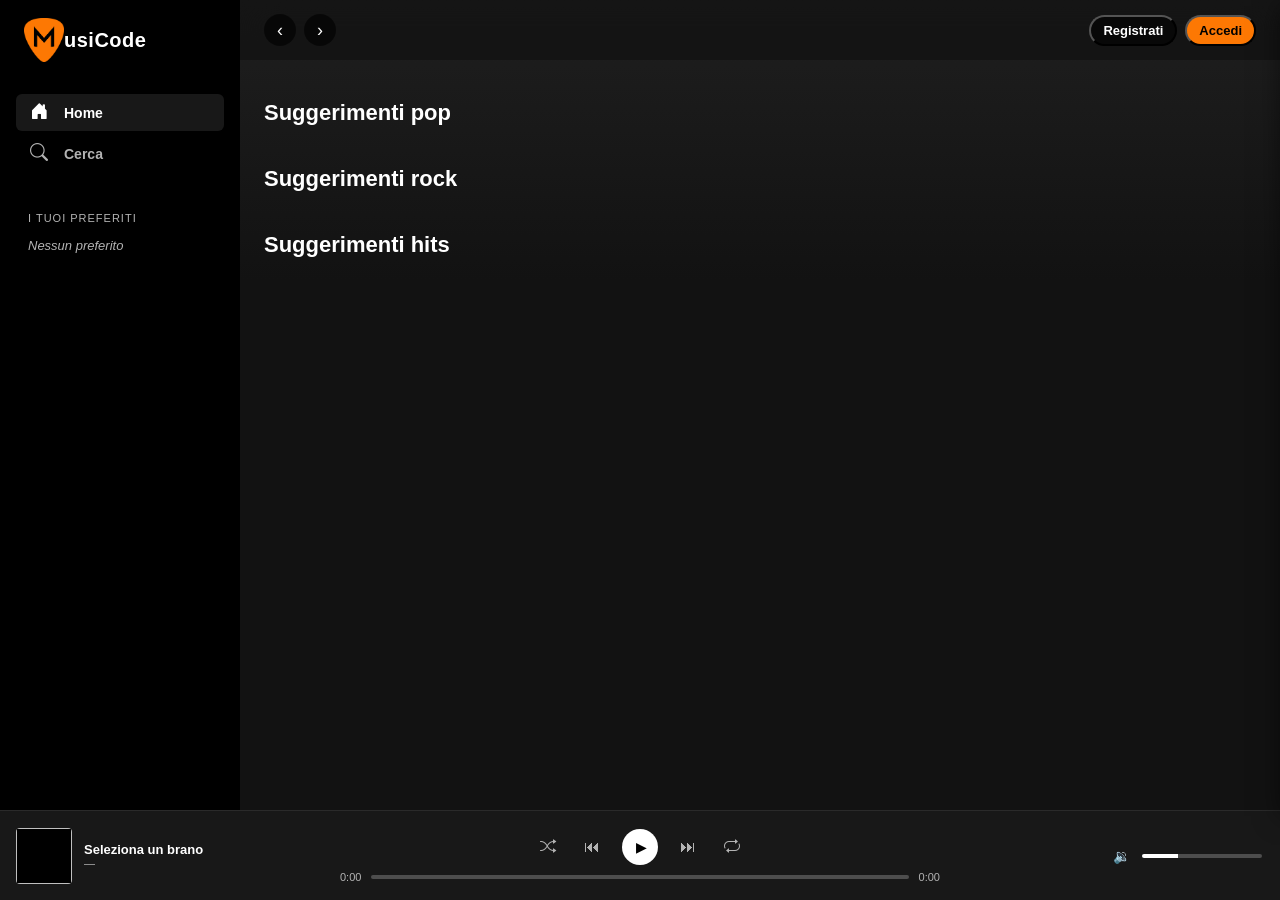
<file: index.html>
<!doctype html>
<html lang="it">
  <head>
    <meta charset="UTF-8" />
    <meta name="viewport" content="width=device-width, initial-scale=1.0" />
    <title>MusiCode — Home</title>
    <link rel="icon" href="assets/img/Nuovo_Logo.png" />
    <link rel="stylesheet" href="https://cdn.jsdelivr.net/npm/bootstrap-icons@1.11.3/font/bootstrap-icons.min.css" />
    <link rel="stylesheet" href="assets/css/app.css" />
  </head>
  <body>
    <div class="app">
      <aside class="sidebar">
        <!-- Riempi via JS in common.js -->
      </aside>

      <main class="main">
        <header class="topbar">
          <div class="topbar-nav">
            <button class="nav-btn" aria-label="Indietro">‹</button>
            <button class="nav-btn" aria-label="Avanti">›</button>
          </div>
          <!-- nuovi pill per login -->
          <div class="no-logged">
            <button class="user-pill">Registrati</button>
            <button class="user-pill">Accedi</button>
          </div>

          <!-- nuovi pill per loggato -->
          <div class="logged-user">
            <button class="user-pill">
              <i class="bi bi-person-circle"></i>
              <span class="user-pill-name">Nome utente</span>
            </button>
            <ul class="user-dropdown">
              <li>Profilo</li>
              <li>Esci</li>
            </ul>
          </div>
        </header>

        <section class="home">
          <!--
            SEZIONI DA COSTRUIRE (vedi js/home.js):
            - "Riprodotti di recente" (da localStorage history)
            - "I tuoi preferiti" (da localStorage favourites)
            - "Suggerimenti pop"
            - "Suggerimenti rock"
            - "Suggerimenti italian pop"
            Ogni sezione è un <section class="row"> con titolo h2 e una griglia di .card.
          -->
        </section>
      </main>

      <footer class="player">
        <!-- Riempi via JS in common.js -->
      </footer>
      <!-- Modale di registrazione -->
    </div>
    <div class="register-overlay" id="register-modal">
      <div class="register-box">
        <button class="register-close" type="button">X</button>
        <h2>Crea un account</h2>
        <form id="register-form">
          <div class="register-field">
            <label for="register-name">Nome</label>
            <input type="text" id="register-name" name="name" />
          </div>
          <div class="register-field">
            <label for="register-surname">Cognome</label>
            <input type="text" id="register-surname" name="surname" />
          </div>
          <div class="register-field">
            <label for="register-username">Nome utente</label>
            <input
              type="text"
              id="register-username"
              name="username"
              required
            />
          </div>
          <div class="register-field">
            <label for="register-email">Email</label>
            <input type="email" id="register-email" name="email" required />
          </div>
          <div class="register-field">
            <label for="register-password">Password</label>
            <input
              type="password"
              id="register-password"
              name="password"
              required
            />
          </div>
          <button type="submit" class="register-submit">Crea account</button>
        </form>
      </div>
    </div>
    <div class="register-overlay" id="login-modal">
      <div class="register-box">
        <button class="register-close" type="button">X</button>
        <h2>Accedi</h2>
        <form id="login-form">
          <div class="register-field">
            <label for="login-username">Nome utente</label>
            <input type="text" id="login-username" name="username" required />
          </div>
          <div class="register-field">
            <label for="login-password">Password</label>
            <input
              type="password"
              id="login-password"
              name="password"
              required
            />
          </div>
          <button type="submit" class="register-submit">Accedi</button>
        </form>
      </div>
    </div>

    <audio id="audio-element"></audio>

    <script src="assets/js/common.js"></script>
    <script src="assets/js/home.js"></script>
  </body>
</html>
</file>
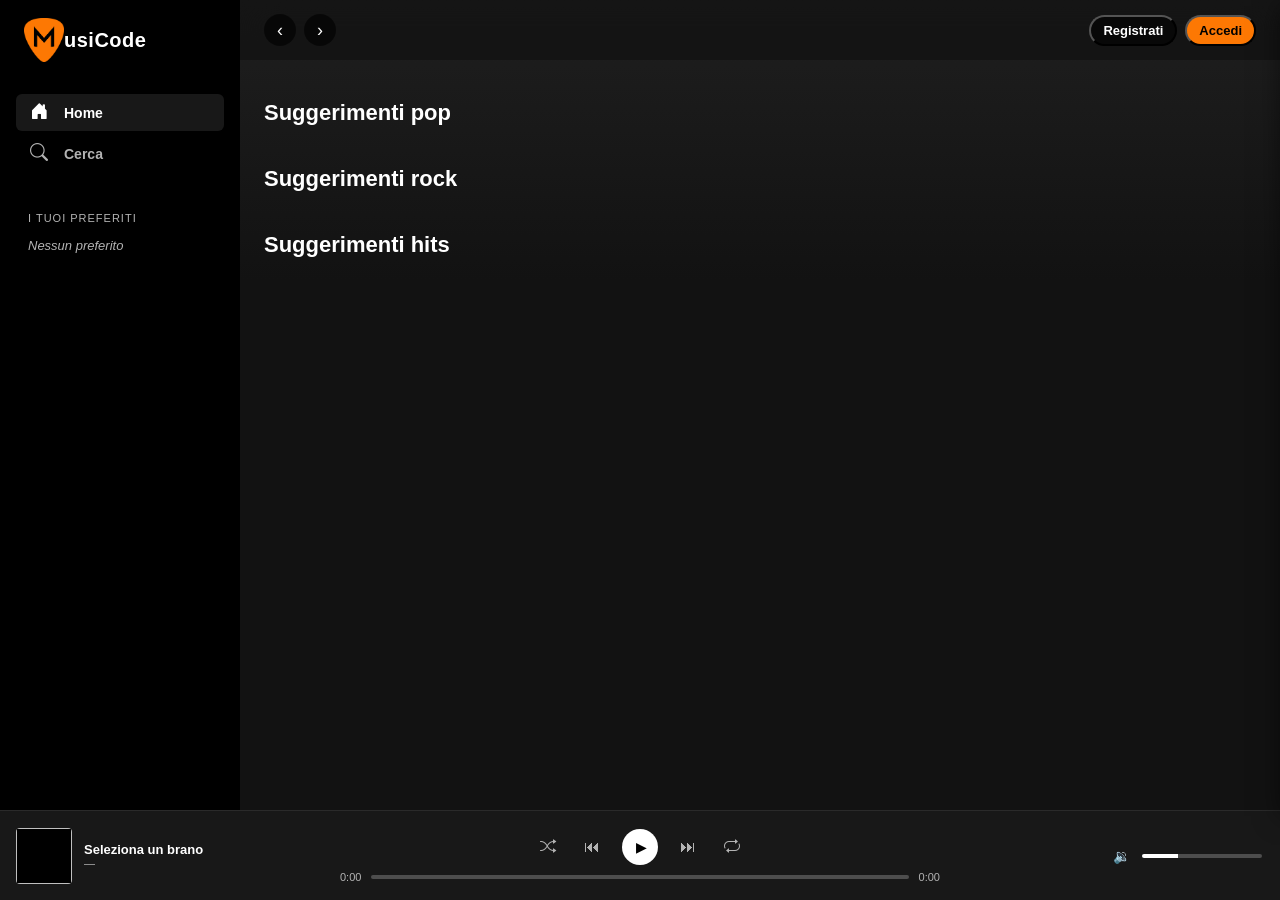
<file: start/index.html>
<!doctype html>
<html lang="it">
  <head>
    <meta charset="UTF-8" />
    <meta name="viewport" content="width=device-width, initial-scale=1.0" />
    <title>MusiCode — Home</title>
    <link rel="icon" href="assets/Nuovo_Logo.png" />
    <link rel="stylesheet" href="https://cdn.jsdelivr.net/npm/bootstrap-icons@1.11.3/font/bootstrap-icons.min.css" />
    <link rel="stylesheet" href="css/app.css" />
  </head>
  <body>
    <div class="app">
      <aside class="sidebar">
        <!-- Riempi via JS in common.js -->
      </aside>

      <main class="main">
        <header class="topbar">
          <div class="topbar-nav">
            <button class="nav-btn" aria-label="Indietro">‹</button>
            <button class="nav-btn" aria-label="Avanti">›</button>
          </div>
          <!-- nuovi pill per login -->
          <div class="no-logged">
            <button class="user-pill">Registrati</button>
            <button class="user-pill">Accedi</button>
          </div>

          <!-- nuovi pill per loggato -->
          <div class="logged-user">
            <button class="user-pill">
              <i class="bi bi-person-circle"></i>
              <span class="user-pill-name">Nome utente</span>
            </button>
            <ul class="user-dropdown">
              <li>Profilo</li>
              <li>Esci</li>
            </ul>
          </div>
        </header>

        <section class="home">
          <!--
            SEZIONI DA COSTRUIRE (vedi js/home.js):
            - "Riprodotti di recente" (da localStorage history)
            - "I tuoi preferiti" (da localStorage favourites)
            - "Suggerimenti pop"
            - "Suggerimenti rock"
            - "Suggerimenti italian pop"
            Ogni sezione è un <section class="row"> con titolo h2 e una griglia di .card.
          -->
        </section>
      </main>

      <footer class="player">
        <!-- Riempi via JS in common.js -->
      </footer>
      <!-- Modale di registrazione -->
    </div>
    <div class="register-overlay" id="register-modal">
      <div class="register-box">
        <button class="register-close" type="button">X</button>
        <h2>Crea un account</h2>
        <form id="register-form">
          <div class="register-field">
            <label for="register-name">Nome</label>
            <input type="text" id="register-name" name="name" />
          </div>
          <div class="register-field">
            <label for="register-surname">Cognome</label>
            <input type="text" id="register-surname" name="surname" />
          </div>
          <div class="register-field">
            <label for="register-username">Nome utente</label>
            <input
              type="text"
              id="register-username"
              name="username"
              required
            />
          </div>
          <div class="register-field">
            <label for="register-email">Email</label>
            <input type="email" id="register-email" name="email" required />
          </div>
          <div class="register-field">
            <label for="register-password">Password</label>
            <input
              type="password"
              id="register-password"
              name="password"
              required
            />
          </div>
          <button type="submit" class="register-submit">Crea account</button>
        </form>
      </div>
    </div>
    <div class="register-overlay" id="login-modal">
      <div class="register-box">
        <button class="register-close" type="button">X</button>
        <h2>Accedi</h2>
        <form id="login-form">
          <div class="register-field">
            <label for="login-username">Nome utente</label>
            <input type="text" id="login-username" name="username" required />
          </div>
          <div class="register-field">
            <label for="login-password">Password</label>
            <input
              type="password"
              id="login-password"
              name="password"
              required
            />
          </div>
          <button type="submit" class="register-submit">Accedi</button>
        </form>
      </div>
    </div>

    <audio id="audio-element"></audio>

    <script src="js/common.js"></script>
    <script src="js/home.js"></script>
  </body>
</html>
</file>
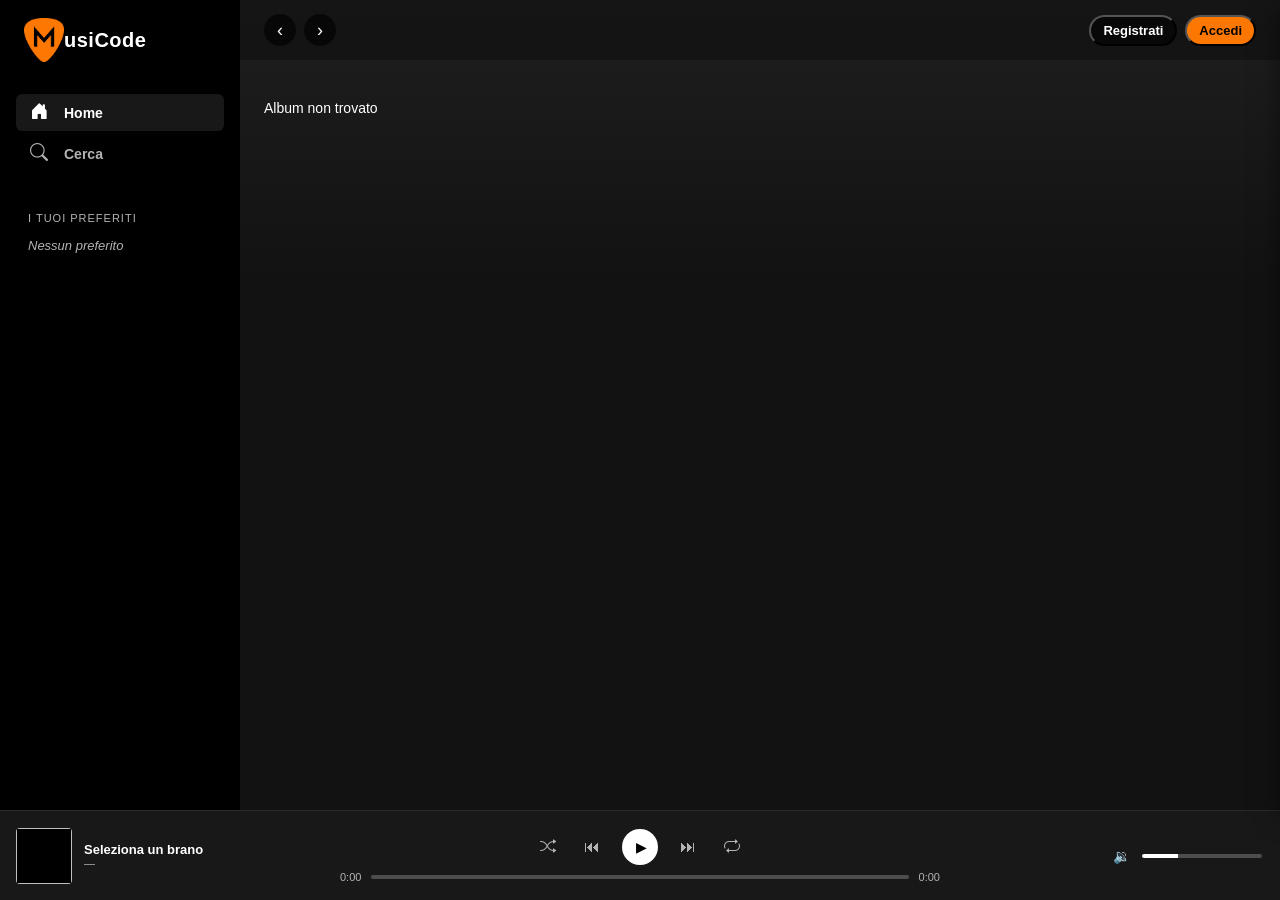
<file: album.html>
<!doctype html>
<html lang="it">
  <head>
    <meta charset="UTF-8" />
    <meta name="viewport" content="width=device-width, initial-scale=1.0" />
    <title>MusiCode — Album</title>
    <link rel="icon" href="assets/img/Nuovo_Logo.png" />
    <link rel="stylesheet" href="https://cdn.jsdelivr.net/npm/bootstrap-icons@1.11.3/font/bootstrap-icons.min.css" />
    <link rel="stylesheet" href="assets/css/app.css" />
  </head>
  <body>
    <div class="app">
      <aside class="sidebar"></aside>

      <main class="main">
        <header class="topbar">
          <div class="topbar-nav">
            <button class="nav-btn" aria-label="Indietro">‹</button>
            <button class="nav-btn" aria-label="Avanti">›</button>
          </div>
          <!-- nuovi pill per login -->
          <div class="no-logged">
            <button class="user-pill">Registrati</button>
            <button class="user-pill">Accedi</button>
          </div>

          <!-- nuovi pill per loggato -->
          <div class="logged-user">
            <button class="user-pill">
              <i class="bi bi-person-circle"></i>
              <span class="user-pill-name">Nome utente</span>
            </button>
            <ul class="user-dropdown">
              <li>Profilo</li>
              <li>Esci</li>
            </ul>
          </div>
        </header>

        <!--
          COSTRUISCI IN album.js:
          - Leggi l'id dalla query string con URLSearchParams
          - fetch lookup?id=NNN&entity=song
          - Primo risultato = collection (album), gli altri = tracks
          - Hero: cover grande + titolo album + artista + anno + numero brani
          - Tracklist: lista numerata di brani con titolo + durata; click su brano -> Player
        -->
        <section class="album-page">
          <div class="album-hero" id="album-hero"></div>
          <div class="tracklist" id="tracklist"></div>
        </section>
      </main>

      <footer class="player"></footer>
    </div>
    <div class="register-overlay" id="register-modal">
      <div class="register-box">
        <button class="register-close" type="button">X</button>
        <h2>Crea un account</h2>
        <form id="register-form">
          <div class="register-field">
            <label for="register-name">Nome</label>
            <input type="text" id="register-name" name="name" />
          </div>
          <div class="register-field">
            <label for="register-surname">Cognome</label>
            <input type="text" id="register-surname" name="surname" />
          </div>
          <div class="register-field">
            <label for="register-username">Nome utente</label>
            <input
              type="text"
              id="register-username"
              name="username"
              required
            />
          </div>
          <div class="register-field">
            <label for="register-email">Email</label>
            <input type="email" id="register-email" name="email" required />
          </div>
          <div class="register-field">
            <label for="register-password">Password</label>
            <input
              type="password"
              id="register-password"
              name="password"
              required
            />
          </div>
          <button type="submit" class="register-submit">Crea account</button>
        </form>
      </div>
    </div>
    <div class="register-overlay" id="login-modal">
      <div class="register-box">
        <button class="register-close" type="button">X</button>
        <h2>Accedi</h2>
        <form id="login-form">
          <div class="register-field">
            <label for="login-username">Nome utente</label>
            <input type="text" id="login-username" name="username" required />
          </div>
          <div class="register-field">
            <label for="login-password">Password</label>
            <input
              type="password"
              id="login-password"
              name="password"
              required
            />
          </div>
          <button type="submit" class="register-submit">Accedi</button>
        </form>
      </div>
    </div>

    <audio id="audio-element"></audio>

    <script src="assets/js/common.js"></script>
    <script src="assets/js/album.js"></script>
  </body>
</html>
</file>
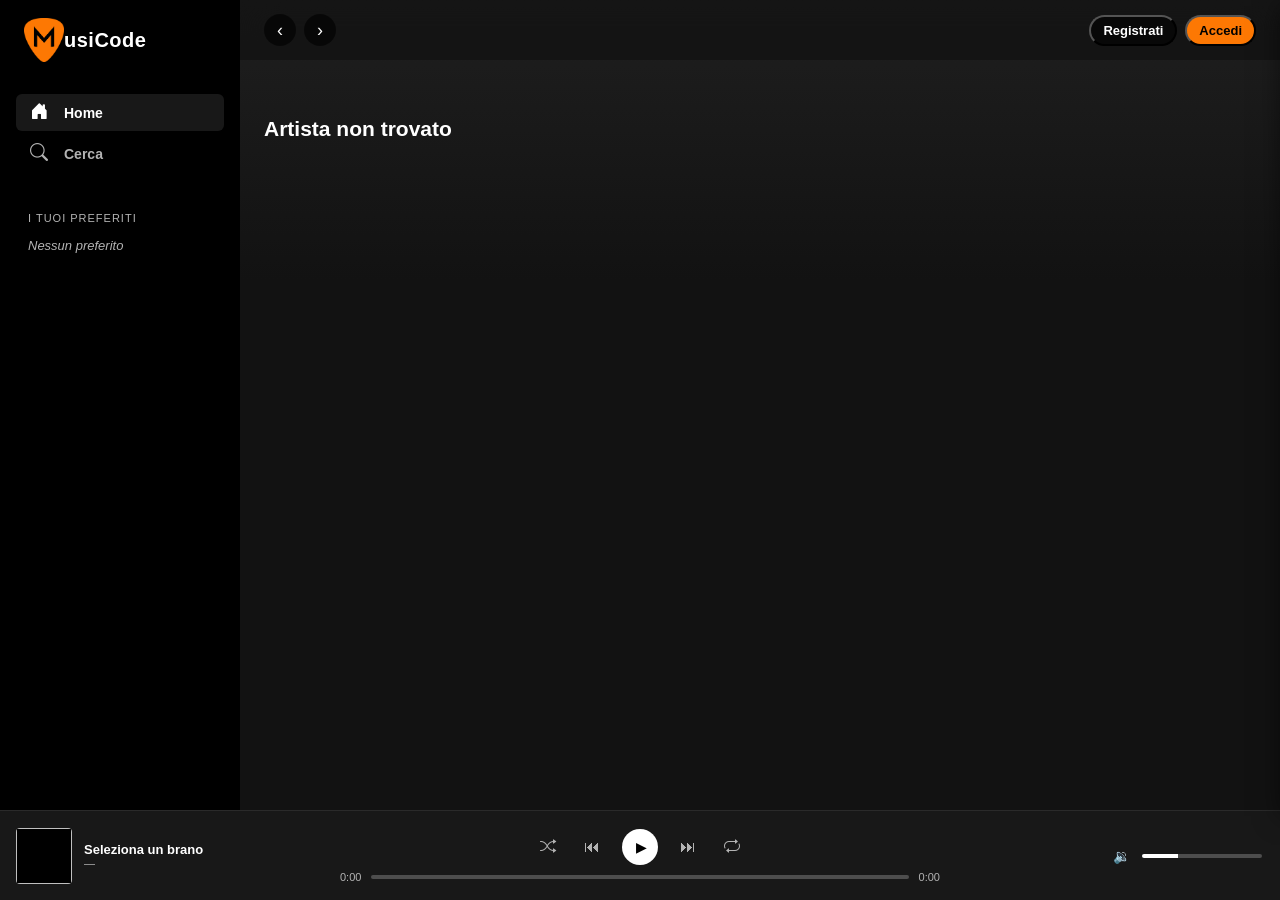
<file: artist.html>
<!DOCTYPE html>
<html lang="it">
  <head>
    <meta charset="UTF-8" />
    <meta name="viewport" content="width=device-width, initial-scale=1.0" />
    <title>MusiCode — Artista</title>
    <link rel="icon" href="assets/img/Nuovo_Logo.png" />
    <link rel="stylesheet" href="https://cdn.jsdelivr.net/npm/bootstrap-icons@1.11.3/font/bootstrap-icons.min.css" />
    <link rel="stylesheet" href="assets/css/app.css" />
  </head>
  <body>
    <div class="app">
      <aside class="sidebar"></aside>

      <main class="main">
        <header class="topbar">
          <div class="topbar-nav">
            <button class="nav-btn" aria-label="Indietro">‹</button>
            <button class="nav-btn" aria-label="Avanti">›</button>
          </div>
          <!-- nuovi pill per login -->
          <div class="no-logged">
            <button class="user-pill">Registrati</button>
            <button class="user-pill">Accedi</button>
          </div>

          <!-- nuovi pill per loggato -->
          <div class="logged-user">
            <button class="user-pill"><i class="bi bi-person-circle"></i> <span class="user-pill-name">Nome utente</span></button>
            <ul class="user-dropdown">
              <li>Profilo</li>
              <li>Esci</li>
            </ul>
          </div>
        </header>

        <!--
          COSTRUISCI IN artist.js:
          - Leggi l'id dalla query string con URLSearchParams
          - fetch lookup?id=NNN&entity=song&limit=10
          - Primo risultato = artist, gli altri = top tracks
          - Hero: titolo artista grande + genere + numero ascoltatori (inventato/random)
          - Lista popolare di top tracks; click su brano -> Player
        -->
        <section class="artist-page">
          <div class="artist-hero" id="artist-hero"></div>
          <div class="top-tracks" id="top-tracks"></div>
        </section>
      </main>

      <footer class="player"></footer>
    </div>
    <div class="register-overlay" id="register-modal">
      <div class="register-box">
        <button class="register-close" type="button">X</button>
        <h2>Crea un account</h2>
        <form id="register-form">
          <div class="register-field">
            <label for="register-name">Nome</label>
            <input type="text" id="register-name" name="name" />
          </div>
          <div class="register-field">
            <label for="register-surname">Cognome</label>
            <input type="text" id="register-surname" name="surname" />
          </div>
          <div class="register-field">
            <label for="register-username">Nome utente</label>
            <input
              type="text"
              id="register-username"
              name="username"
              required
            />
          </div>
          <div class="register-field">
            <label for="register-email">Email</label>
            <input type="email" id="register-email" name="email" required />
          </div>
          <div class="register-field">
            <label for="register-password">Password</label>
            <input
              type="password"
              id="register-password"
              name="password"
              required
            />
          </div>
          <button type="submit" class="register-submit">Crea account</button>
        </form>
      </div>
    </div>
    <div class="register-overlay" id="login-modal">
      <div class="register-box">
        <button class="register-close" type="button">X</button>
        <h2>Accedi</h2>
        <form id="login-form">
          <div class="register-field">
            <label for="login-username">Nome utente</label>
            <input type="text" id="login-username" name="username" required />
          </div>
          <div class="register-field">
            <label for="login-password">Password</label>
            <input
              type="password"
              id="login-password"
              name="password"
              required
            />
          </div>
          <button type="submit" class="register-submit">Accedi</button>
        </form>
      </div>
    </div>

    <audio id="audio-element"></audio>

    <script src="assets/js/common.js"></script>
    <script src="assets/js/artist.js"></script>
  </body>
</html>
</file>
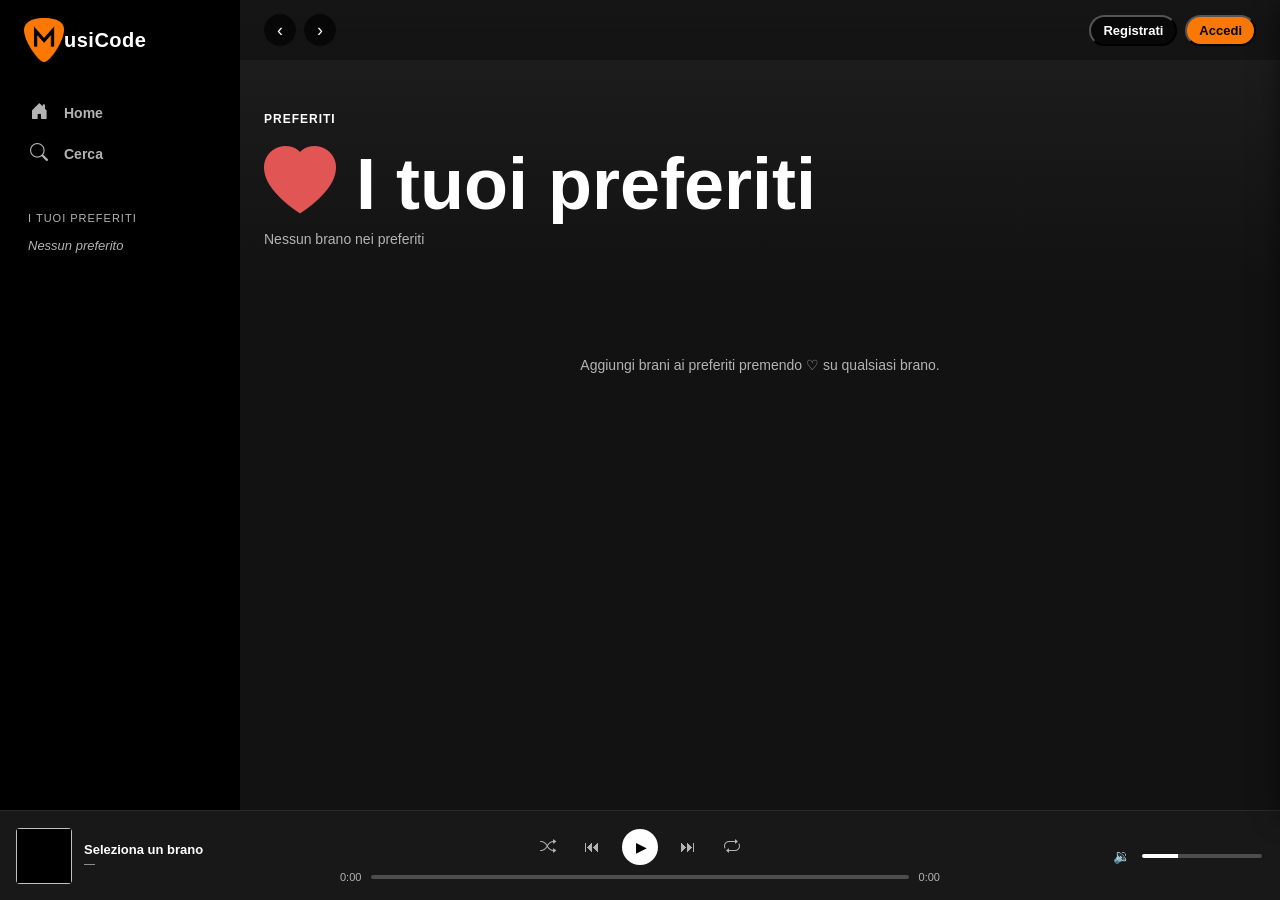
<file: favourites.html>
<!doctype html>
<html lang="it">
  <head>
    <meta charset="UTF-8" />
    <meta name="viewport" content="width=device-width, initial-scale=1.0" />
    <title>MusiCode — Preferiti</title>
    <link rel="icon" href="assets/img/Nuovo_Logo.png" />
    <link rel="stylesheet" href="https://cdn.jsdelivr.net/npm/bootstrap-icons@1.11.3/font/bootstrap-icons.min.css" />
    <link rel="stylesheet" href="assets/css/app.css" />
  </head>
  <body>
    <div class="app">
      <aside class="sidebar"></aside>

      <main class="main">
        <header class="topbar">
          <div class="topbar-nav">
            <button class="nav-btn" aria-label="Indietro">‹</button>
            <button class="nav-btn" aria-label="Avanti">›</button>
          </div>
          <div class="no-logged">
            <button class="user-pill">Registrati</button>
            <button class="user-pill">Accedi</button>
          </div>
          <div class="logged-user">
            <button class="user-pill">
              <i class="bi bi-person-circle"></i>
              <span class="user-pill-name">Nome utente</span>
            </button>
            <ul class="user-dropdown">
              <li>Profilo</li>
              <li>Esci</li>
            </ul>
          </div>
        </header>

        <section class="album-page">
          <div class="album-hero" id="fav-hero"></div>
          <div class="tracklist" id="tracklist"></div>
        </section>
      </main>

      <footer class="player"></footer>
    </div>

    <div class="register-overlay" id="register-modal">
      <div class="register-box">
        <button class="register-close" type="button">X</button>
        <h2>Crea un account</h2>
        <form id="register-form">
          <div class="register-field">
            <label for="register-name">Nome</label>
            <input type="text" id="register-name" name="name" />
          </div>
          <div class="register-field">
            <label for="register-surname">Cognome</label>
            <input type="text" id="register-surname" name="surname" />
          </div>
          <div class="register-field">
            <label for="register-username">Nome utente</label>
            <input type="text" id="register-username" name="username" required />
          </div>
          <div class="register-field">
            <label for="register-email">Email</label>
            <input type="email" id="register-email" name="email" required />
          </div>
          <div class="register-field">
            <label for="register-password">Password</label>
            <input type="password" id="register-password" name="password" required />
          </div>
          <button type="submit" class="register-submit">Crea account</button>
        </form>
      </div>
    </div>

    <div class="register-overlay" id="login-modal">
      <div class="register-box">
        <button class="register-close" type="button">X</button>
        <h2>Accedi</h2>
        <form id="login-form">
          <div class="register-field">
            <label for="login-username">Nome utente</label>
            <input type="text" id="login-username" name="username" required />
          </div>
          <div class="register-field">
            <label for="login-password">Password</label>
            <input type="password" id="login-password" name="password" required />
          </div>
          <button type="submit" class="register-submit">Accedi</button>
        </form>
      </div>
    </div>

    <audio id="audio-element"></audio>

    <script src="assets/js/common.js"></script>
    <script src="assets/js/favourites.js"></script>
  </body>
</html>
</file>
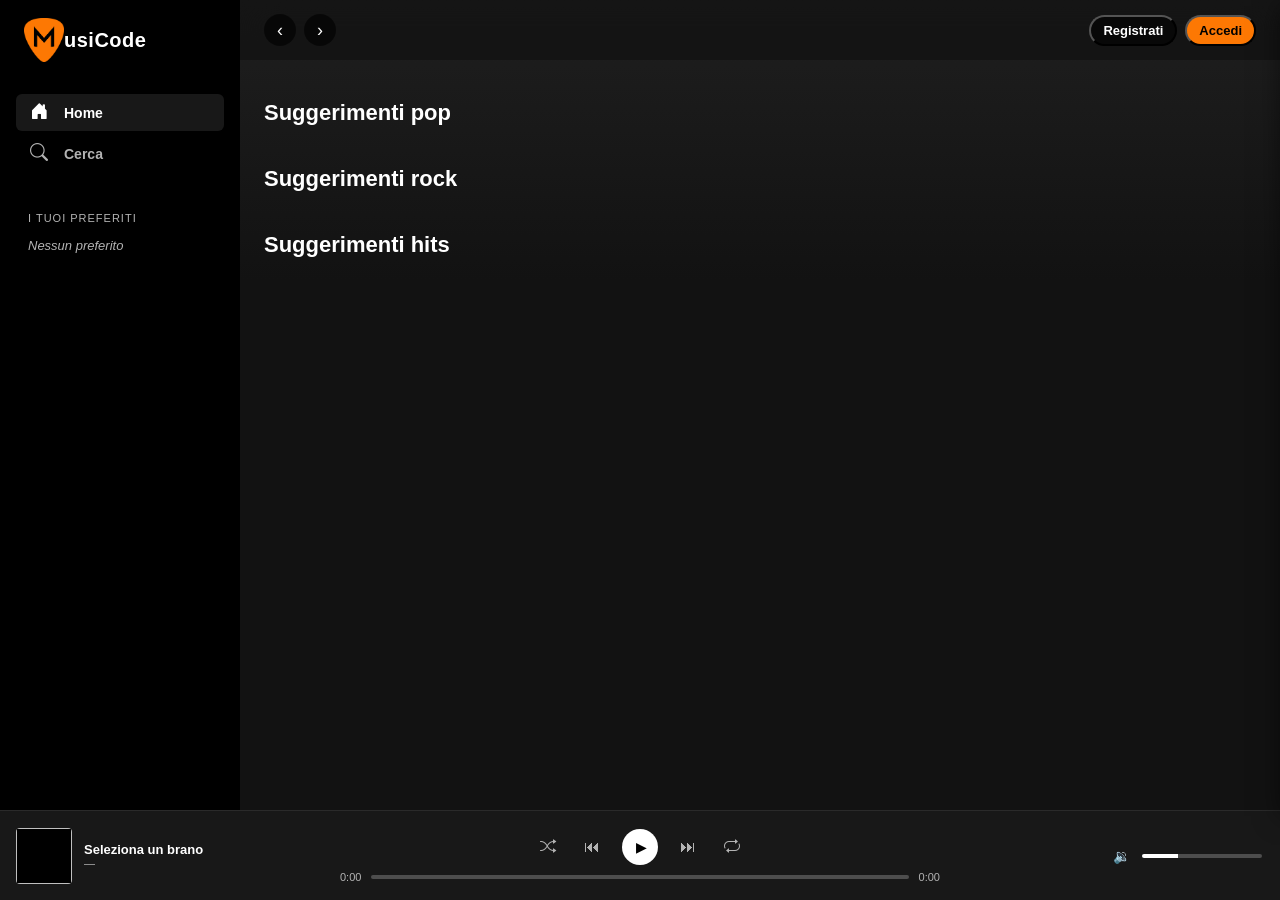
<file: profile.html>
<!doctype html>
<html lang="it">
  <head>
    <meta charset="UTF-8" />
    <meta name="viewport" content="width=device-width, initial-scale=1.0" />
    <title>MusiCode — Profilo</title>
    <link
      rel="stylesheet"
      href="https://cdn.jsdelivr.net/npm/bootstrap-icons@1.11.3/font/bootstrap-icons.min.css"
    />
    <link rel="stylesheet" href="assets/css/app.css" />
  </head>
  <body>
    <div class="app">
      <aside class="sidebar"></aside>

      <main class="main">
        <header class="topbar">
          <div class="topbar-nav">
            <button class="nav-btn" aria-label="Indietro">‹</button>
            <button class="nav-btn" aria-label="Avanti">›</button>
          </div>
          <!-- nuovi pill per login -->
          <div class="no-logged">
            <button class="user-pill">Registrati</button>
            <button class="user-pill">Accedi</button>
          </div>

          <!-- nuovi pill per loggato -->
          <div class="logged-user">
            <button class="user-pill">
              <i class="bi bi-person-circle"></i>
              <span class="user-pill-name">Nome utente</span>
            </button>
            <ul class="user-dropdown">
              <li>Profilo</li>
              <li>Esci</li>
            </ul>
          </div>
        </header>

        <!-- Sezione profilo -->
        <!-- Hero da riempire da JS -->
        <section class="profile-page">
          <div class="profile-hero" id="profile-hero"></div>
          <!-- contenuto del profilo -->
          <h2>I tuoi preferiti</h2>
          <div id="profile-favs"></div>
          <div id="profile-suggestions"></div>
        </section>
      </main>

      <footer class="player"></footer>
    </div>
    <div class="register-overlay" id="register-modal">
      <div class="register-box">
        <button class="register-close" type="button">X</button>
        <h2>Crea un account</h2>
        <form id="register-form">
          <div class="register-field">
            <label for="register-name">Nome</label>
            <input type="text" id="register-name" name="name" />
          </div>
          <div class="register-field">
            <label for="register-surname">Cognome</label>
            <input type="text" id="register-surname" name="surname" />
          </div>
          <div class="register-field">
            <label for="register-username">Nome utente</label>
            <input
              type="text"
              id="register-username"
              name="username"
              required
            />
          </div>
          <div class="register-field">
            <label for="register-email">Email</label>
            <input type="email" id="register-email" name="email" required />
          </div>
          <div class="register-field">
            <label for="register-password">Password</label>
            <input
              type="password"
              id="register-password"
              name="password"
              required
            />
          </div>
          <button type="submit" class="register-submit">Crea account</button>
        </form>
      </div>
    </div>
    <div class="register-overlay" id="login-modal">
      <div class="register-box">
        <button class="register-close" type="button">X</button>
        <h2>Accedi</h2>
        <form id="login-form">
          <div class="register-field">
            <label for="login-username">Nome utente</label>
            <input type="text" id="login-username" name="username" required />
          </div>
          <div class="register-field">
            <label for="login-password">Password</label>
            <input
              type="password"
              id="login-password"
              name="password"
              required
            />
          </div>
          <button type="submit" class="register-submit">Accedi</button>
        </form>
      </div>
    </div>

    <audio id="audio-element"></audio>

    <script src="assets/js/common.js"></script>
    <script src="assets/js/profile.js"></script>
  </body>
</html>
</file>
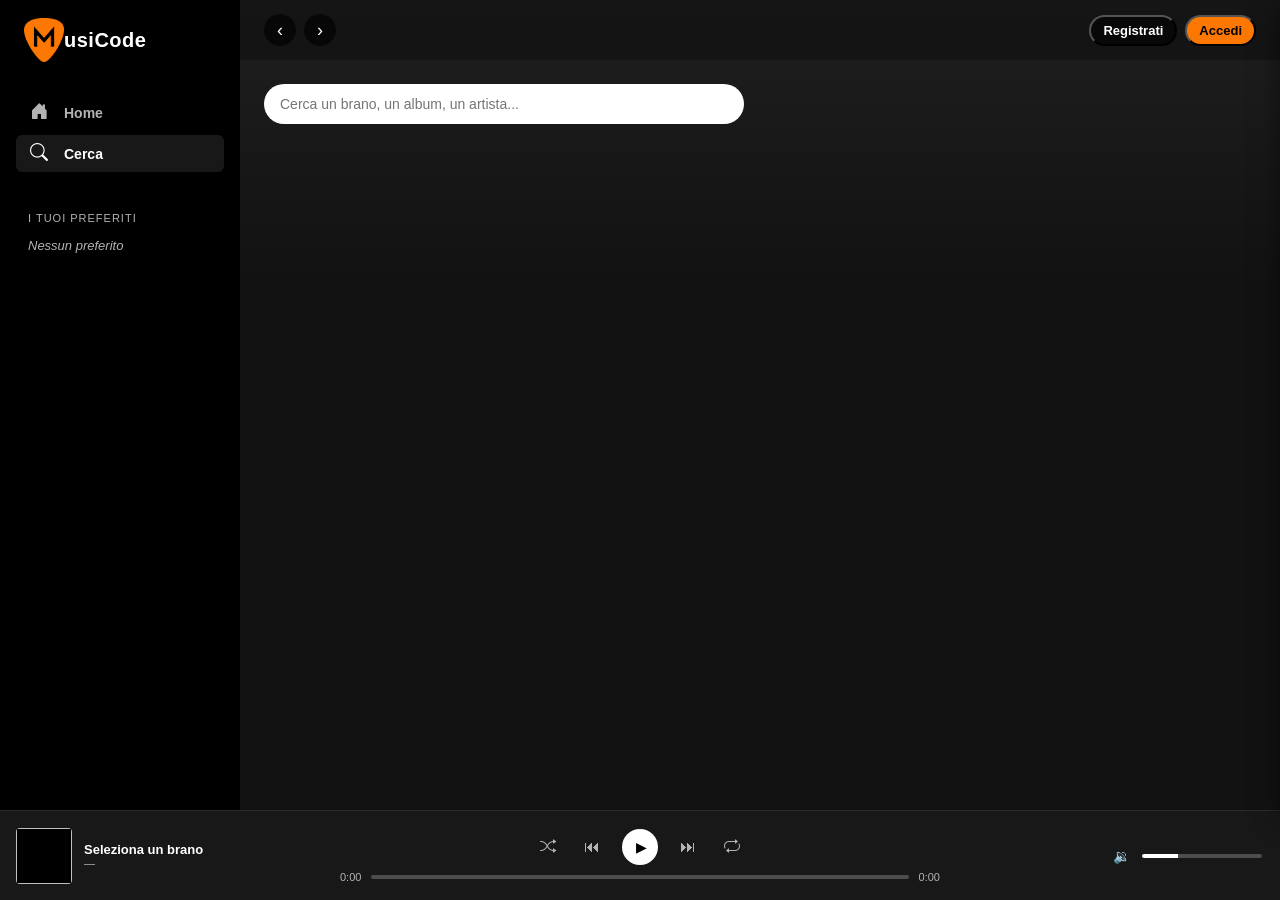
<file: search.html>
<!doctype html>
<html lang="it">
  <head>
    <meta charset="UTF-8" />
    <meta name="viewport" content="width=device-width, initial-scale=1.0" />
    <title>MusiCode — Cerca</title>
    <link rel="icon" href="assets/img/Nuovo_Logo.png" />
    <link rel="stylesheet" href="https://cdn.jsdelivr.net/npm/bootstrap-icons@1.11.3/font/bootstrap-icons.min.css" />
    <link rel="stylesheet" href="assets/css/app.css" />
  </head>
  <body>
    <div class="app">
      <aside class="sidebar"></aside>

      <main class="main">
        <header class="topbar">
          <div class="topbar-nav">
            <button class="nav-btn" aria-label="Indietro">‹</button>
            <button class="nav-btn" aria-label="Avanti">›</button>
          </div>

          <!-- nuovi pill per login -->
          <div class="no-logged">
            <button class="user-pill">Registrati</button>
            <button class="user-pill">Accedi</button>
          </div>

          <!-- nuovi pill per loggato -->
          <div class="logged-user">
            <button class="user-pill">
              <i class="bi bi-person-circle"></i>
              <span class="user-pill-name">Nome utente</span>
            </button>
            <ul class="user-dropdown">
              <li>Profilo</li>
              <li>Esci</li>
            </ul>
          </div>
        </header>

        <section class="search">
          <div class="search-box">
            <input
              type="text"
              id="search-input"
              class="search-input"
              placeholder="Cerca un brano, un album, un artista..."
              autocomplete="off"
            />
          </div>

          <!--
            COSTRUISCI IN search.js:
            - Debounce 400ms su "input" -> chiamata fetch a iTunes search
            - Tre sezioni: brani, album, artisti (Promise.all con entity differenti)
            - Salva ultima query in localStorage; al caricamento, riprendila
            - Click su brano -> Player; click su album/artist -> album.html/artist.html?id=...
          -->
          <div class="search-results">
            <section class="row" id="row-tracks" hidden>
              <h2>Brani</h2>
              <div class="grid" id="grid-tracks"></div>
            </section>
            <section class="row" id="row-albums" hidden>
              <h2>Album</h2>
              <div class="grid" id="grid-albums"></div>
            </section>
            <section class="row" id="row-artists" hidden>
              <h2>Artisti</h2>
              <div class="grid" id="grid-artists"></div>
            </section>
          </div>
        </section>
      </main>

      <footer class="player"></footer>
    </div>
    <div class="register-overlay" id="register-modal">
      <div class="register-box">
        <button class="register-close" type="button">X</button>
        <h2>Crea un account</h2>
        <form id="register-form">
          <div class="register-field">
            <label for="register-name">Nome</label>
            <input type="text" id="register-name" name="name" />
          </div>
          <div class="register-field">
            <label for="register-surname">Cognome</label>
            <input type="text" id="register-surname" name="surname" />
          </div>
          <div class="register-field">
            <label for="register-username">Nome utente</label>
            <input
              type="text"
              id="register-username"
              name="username"
              required
            />
          </div>
          <div class="register-field">
            <label for="register-email">Email</label>
            <input type="email" id="register-email" name="email" required />
          </div>
          <div class="register-field">
            <label for="register-password">Password</label>
            <input
              type="password"
              id="register-password"
              name="password"
              required
            />
          </div>
          <button type="submit" class="register-submit">Crea account</button>
        </form>
      </div>
    </div>
    <div class="register-overlay" id="login-modal">
      <div class="register-box">
        <button class="register-close" type="button">X</button>
        <h2>Accedi</h2>
        <form id="login-form">
          <div class="register-field">
            <label for="login-username">Nome utente</label>
            <input type="text" id="login-username" name="username" required />
          </div>
          <div class="register-field">
            <label for="login-password">Password</label>
            <input
              type="password"
              id="login-password"
              name="password"
              required
            />
          </div>
          <button type="submit" class="register-submit">Accedi</button>
        </form>
      </div>
    </div>

    <audio id="audio-element"></audio>

    <script src="assets/js/common.js"></script>
    <script src="assets/js/search.js"></script>
  </body>
</html>
</file>
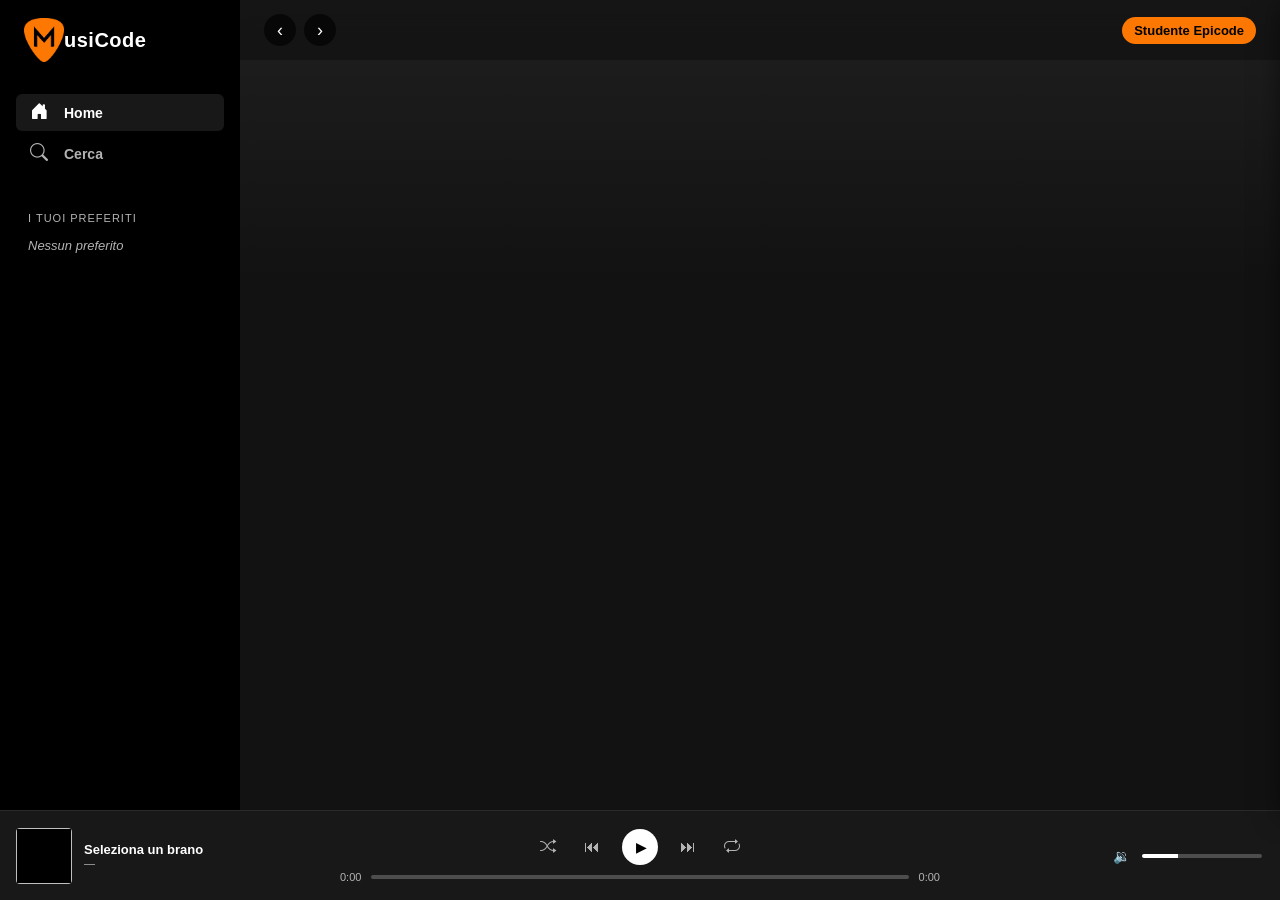
<file: track.html>
<!doctype html>
<html lang="it">
  <head>
    <meta charset="UTF-8" />
    <meta name="viewport" content="width=device-width, initial-scale=1.0" />
    <title>MusiCode — Brano</title>
    <link rel="icon" href="assets/img/Nuovo_Logo.png" />
    <link
      rel="stylesheet"
      href="https://cdn.jsdelivr.net/npm/bootstrap-icons@1.11.3/font/bootstrap-icons.min.css"
    />
    <link rel="stylesheet" href="assets/css/app.css" />
  </head>
  <body>
    <div class="app">
      <aside class="sidebar"></aside>

      <main class="main">
        <header class="topbar">
          <div class="topbar-nav">
            <button class="nav-btn" aria-label="Indietro">‹</button>
            <button class="nav-btn" aria-label="Avanti">›</button>
          </div>
          <div class="user-pill">Studente Epicode</div>
        </header>

        <section class="album-page">
          <div class="album-hero" id="track-hero"></div>
        </section>
      </main>

      <footer class="player"></footer>
    </div>

    <audio id="audio-element"></audio>

    <script src="assets/js/common.js"></script>
    <script src="assets/js/track.js"></script>
  </body>
</html>
</file>
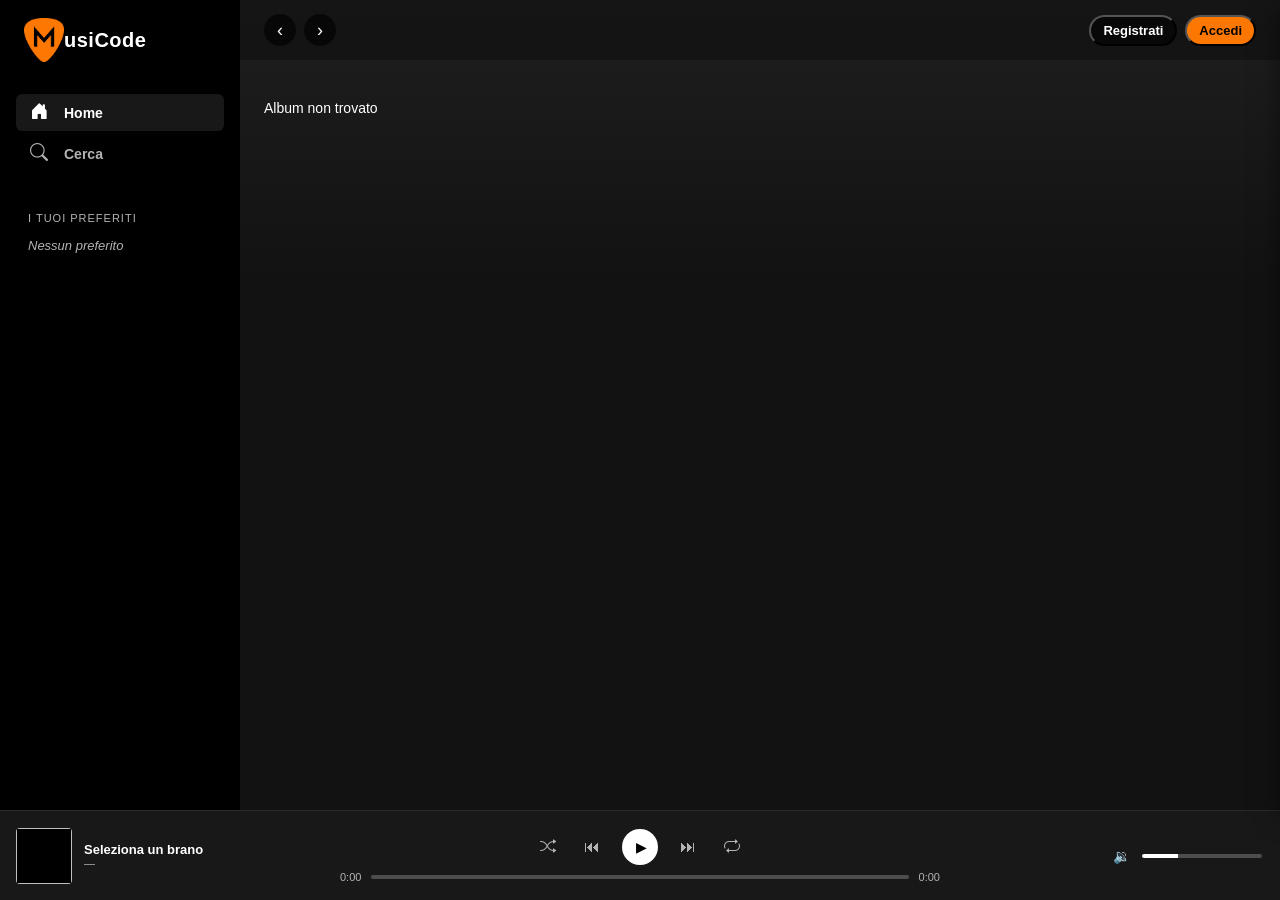
<file: start/album.html>
<!doctype html>
<html lang="it">
  <head>
    <meta charset="UTF-8" />
    <meta name="viewport" content="width=device-width, initial-scale=1.0" />
    <title>EpiTunes — Album</title>
    <link rel="icon" href="assets/Nuovo_Logo.png" />
    <link rel="stylesheet" href="https://cdn.jsdelivr.net/npm/bootstrap-icons@1.11.3/font/bootstrap-icons.min.css" />
    <link rel="stylesheet" href="css/app.css" />
  </head>
  <body>
    <div class="app">
      <aside class="sidebar"></aside>

      <main class="main">
        <header class="topbar">
          <div class="topbar-nav">
            <button class="nav-btn" aria-label="Indietro">‹</button>
            <button class="nav-btn" aria-label="Avanti">›</button>
          </div>
          <!-- nuovi pill per login -->
          <div class="no-logged">
            <button class="user-pill">Registrati</button>
            <button class="user-pill">Accedi</button>
          </div>

          <!-- nuovi pill per loggato -->
          <div class="logged-user">
            <button class="user-pill">
              <i class="bi bi-person-circle"></i>
              <span class="user-pill-name">Nome utente</span>
            </button>
            <ul class="user-dropdown">
              <li>Profilo</li>
              <li>Esci</li>
            </ul>
          </div>
        </header>

        <!--
          COSTRUISCI IN album.js:
          - Leggi l'id dalla query string con URLSearchParams
          - fetch lookup?id=NNN&entity=song
          - Primo risultato = collection (album), gli altri = tracks
          - Hero: cover grande + titolo album + artista + anno + numero brani
          - Tracklist: lista numerata di brani con titolo + durata; click su brano -> Player
        -->
        <section class="album-page">
          <div class="album-hero" id="album-hero"></div>
          <div class="tracklist" id="tracklist"></div>
        </section>
      </main>

      <footer class="player"></footer>
    </div>
    <div class="register-overlay" id="register-modal">
      <div class="register-box">
        <button class="register-close" type="button">X</button>
        <h2>Crea un account</h2>
        <form id="register-form">
          <div class="register-field">
            <label for="register-name">Nome</label>
            <input type="text" id="register-name" name="name" />
          </div>
          <div class="register-field">
            <label for="register-surname">Cognome</label>
            <input type="text" id="register-surname" name="surname" />
          </div>
          <div class="register-field">
            <label for="register-username">Nome utente</label>
            <input
              type="text"
              id="register-username"
              name="username"
              required
            />
          </div>
          <div class="register-field">
            <label for="register-email">Email</label>
            <input type="email" id="register-email" name="email" required />
          </div>
          <div class="register-field">
            <label for="register-password">Password</label>
            <input
              type="password"
              id="register-password"
              name="password"
              required
            />
          </div>
          <button type="submit" class="register-submit">Crea account</button>
        </form>
      </div>
    </div>
    <div class="register-overlay" id="login-modal">
      <div class="register-box">
        <button class="register-close" type="button">X</button>
        <h2>Accedi</h2>
        <form id="login-form">
          <div class="register-field">
            <label for="login-username">Nome utente</label>
            <input type="text" id="login-username" name="username" required />
          </div>
          <div class="register-field">
            <label for="login-password">Password</label>
            <input
              type="password"
              id="login-password"
              name="password"
              required
            />
          </div>
          <button type="submit" class="register-submit">Accedi</button>
        </form>
      </div>
    </div>

    <audio id="audio-element"></audio>

    <script src="js/common.js"></script>
    <script src="js/album.js"></script>
  </body>
</html>
</file>
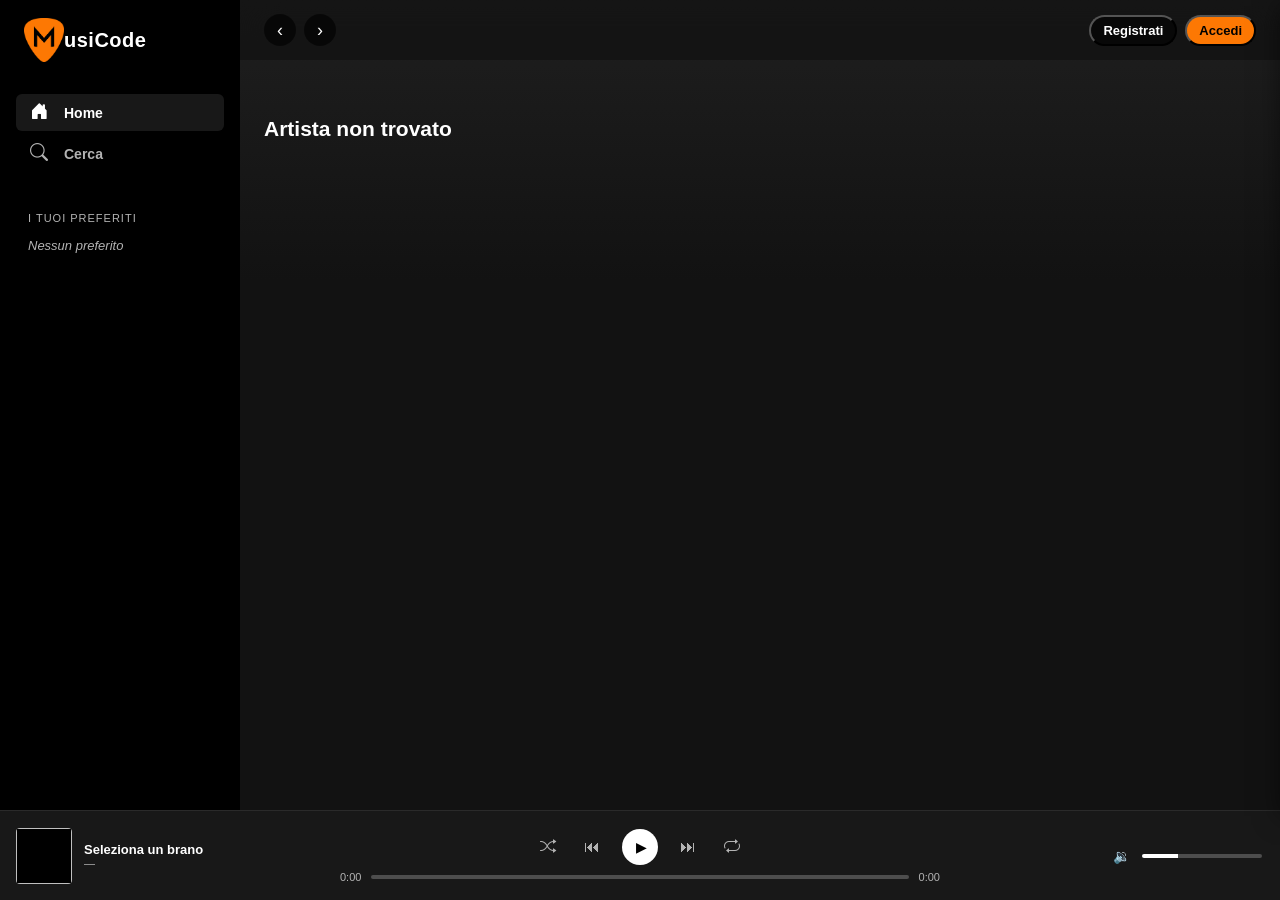
<file: start/artist.html>
<!DOCTYPE html>
<html lang="it">
  <head>
    <meta charset="UTF-8" />
    <meta name="viewport" content="width=device-width, initial-scale=1.0" />
    <title>EpiTunes — Artista</title>
    <link rel="icon" href="assets/Nuovo_Logo.png" />
    <link rel="stylesheet" href="https://cdn.jsdelivr.net/npm/bootstrap-icons@1.11.3/font/bootstrap-icons.min.css" />
    <link rel="stylesheet" href="css/app.css" />
  </head>
  <body>
    <div class="app">
      <aside class="sidebar"></aside>

      <main class="main">
        <header class="topbar">
          <div class="topbar-nav">
            <button class="nav-btn" aria-label="Indietro">‹</button>
            <button class="nav-btn" aria-label="Avanti">›</button>
          </div>
          <!-- nuovi pill per login -->
          <div class="no-logged">
            <button class="user-pill">Registrati</button>
            <button class="user-pill">Accedi</button>
          </div>

          <!-- nuovi pill per loggato -->
          <div class="logged-user">
            <button class="user-pill"><i class="bi bi-person-circle"></i> <span class="user-pill-name">Nome utente</span></button>
            <ul class="user-dropdown">
              <li>Profilo</li>
              <li>Esci</li>
            </ul>
          </div>
        </header>

        <!--
          COSTRUISCI IN artist.js:
          - Leggi l'id dalla query string con URLSearchParams
          - fetch lookup?id=NNN&entity=song&limit=10
          - Primo risultato = artist, gli altri = top tracks
          - Hero: titolo artista grande + genere + numero ascoltatori (inventato/random)
          - Lista popolare di top tracks; click su brano -> Player
        -->
        <section class="artist-page">
          <div class="artist-hero" id="artist-hero"></div>
          <div class="top-tracks" id="top-tracks"></div>
        </section>
      </main>

      <footer class="player"></footer>
    </div>
    <div class="register-overlay" id="register-modal">
      <div class="register-box">
        <button class="register-close" type="button">X</button>
        <h2>Crea un account</h2>
        <form id="register-form">
          <div class="register-field">
            <label for="register-name">Nome</label>
            <input type="text" id="register-name" name="name" />
          </div>
          <div class="register-field">
            <label for="register-surname">Cognome</label>
            <input type="text" id="register-surname" name="surname" />
          </div>
          <div class="register-field">
            <label for="register-username">Nome utente</label>
            <input
              type="text"
              id="register-username"
              name="username"
              required
            />
          </div>
          <div class="register-field">
            <label for="register-email">Email</label>
            <input type="email" id="register-email" name="email" required />
          </div>
          <div class="register-field">
            <label for="register-password">Password</label>
            <input
              type="password"
              id="register-password"
              name="password"
              required
            />
          </div>
          <button type="submit" class="register-submit">Crea account</button>
        </form>
      </div>
    </div>
    <div class="register-overlay" id="login-modal">
      <div class="register-box">
        <button class="register-close" type="button">X</button>
        <h2>Accedi</h2>
        <form id="login-form">
          <div class="register-field">
            <label for="login-username">Nome utente</label>
            <input type="text" id="login-username" name="username" required />
          </div>
          <div class="register-field">
            <label for="login-password">Password</label>
            <input
              type="password"
              id="login-password"
              name="password"
              required
            />
          </div>
          <button type="submit" class="register-submit">Accedi</button>
        </form>
      </div>
    </div>

    <audio id="audio-element"></audio>

    <script src="js/common.js"></script>
    <script src="js/artist.js"></script>
  </body>
</html>
</file>
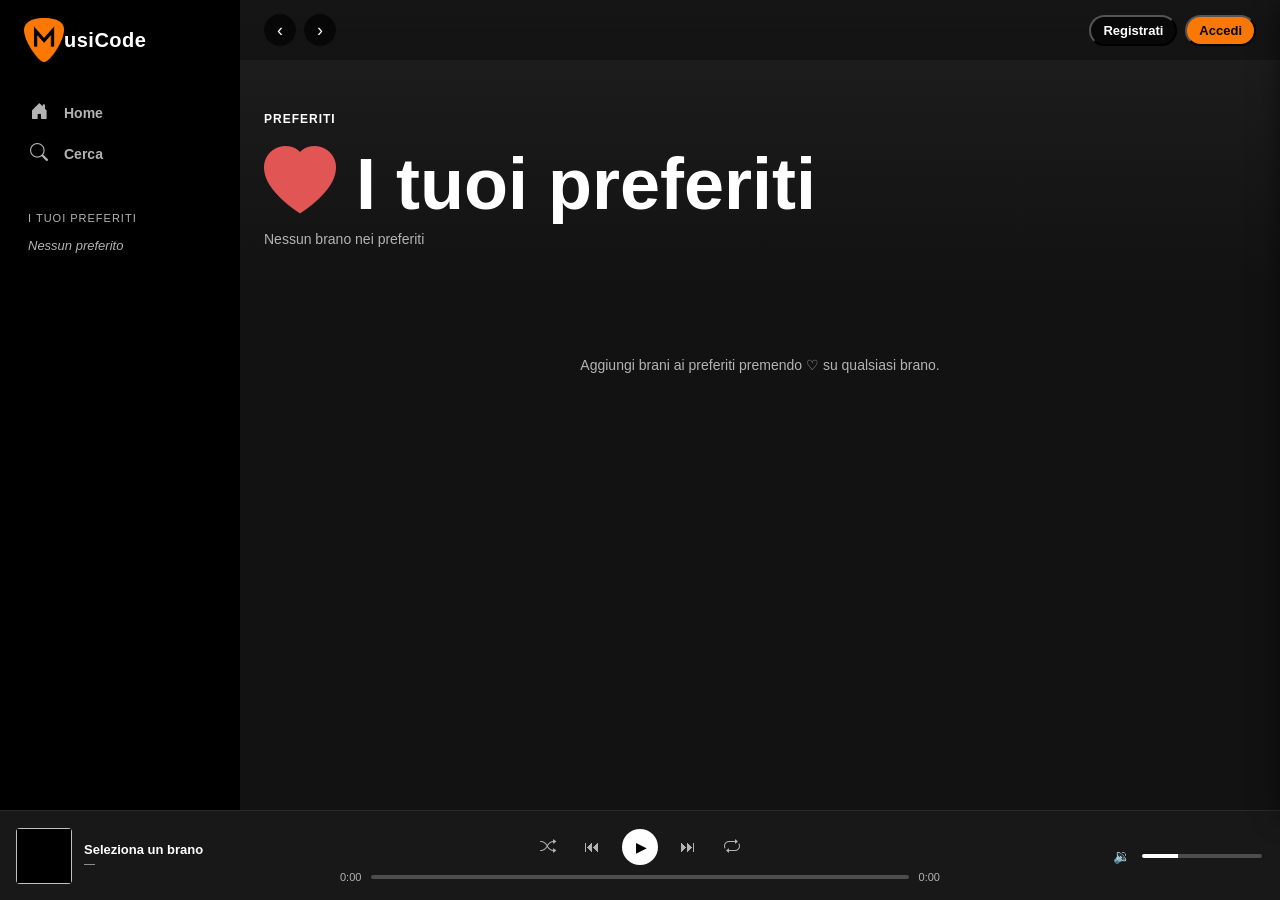
<file: start/favourites.html>
<!doctype html>
<html lang="it">
  <head>
    <meta charset="UTF-8" />
    <meta name="viewport" content="width=device-width, initial-scale=1.0" />
    <title>EpiTunes — Preferiti</title>
    <link rel="icon" href="assets/Nuovo_Logo.png" />
    <link rel="stylesheet" href="https://cdn.jsdelivr.net/npm/bootstrap-icons@1.11.3/font/bootstrap-icons.min.css" />
    <link rel="stylesheet" href="css/app.css" />
  </head>
  <body>
    <div class="app">
      <aside class="sidebar"></aside>

      <main class="main">
        <header class="topbar">
          <div class="topbar-nav">
            <button class="nav-btn" aria-label="Indietro">‹</button>
            <button class="nav-btn" aria-label="Avanti">›</button>
          </div>
          <div class="no-logged">
            <button class="user-pill">Registrati</button>
            <button class="user-pill">Accedi</button>
          </div>
          <div class="logged-user">
            <button class="user-pill">
              <i class="bi bi-person-circle"></i>
              <span class="user-pill-name">Nome utente</span>
            </button>
            <ul class="user-dropdown">
              <li>Profilo</li>
              <li>Esci</li>
            </ul>
          </div>
        </header>

        <section class="album-page">
          <div class="album-hero" id="fav-hero"></div>
          <div class="tracklist" id="tracklist"></div>
        </section>
      </main>

      <footer class="player"></footer>
    </div>

    <div class="register-overlay" id="register-modal">
      <div class="register-box">
        <button class="register-close" type="button">X</button>
        <h2>Crea un account</h2>
        <form id="register-form">
          <div class="register-field">
            <label for="register-name">Nome</label>
            <input type="text" id="register-name" name="name" />
          </div>
          <div class="register-field">
            <label for="register-surname">Cognome</label>
            <input type="text" id="register-surname" name="surname" />
          </div>
          <div class="register-field">
            <label for="register-username">Nome utente</label>
            <input type="text" id="register-username" name="username" required />
          </div>
          <div class="register-field">
            <label for="register-email">Email</label>
            <input type="email" id="register-email" name="email" required />
          </div>
          <div class="register-field">
            <label for="register-password">Password</label>
            <input type="password" id="register-password" name="password" required />
          </div>
          <button type="submit" class="register-submit">Crea account</button>
        </form>
      </div>
    </div>

    <div class="register-overlay" id="login-modal">
      <div class="register-box">
        <button class="register-close" type="button">X</button>
        <h2>Accedi</h2>
        <form id="login-form">
          <div class="register-field">
            <label for="login-username">Nome utente</label>
            <input type="text" id="login-username" name="username" required />
          </div>
          <div class="register-field">
            <label for="login-password">Password</label>
            <input type="password" id="login-password" name="password" required />
          </div>
          <button type="submit" class="register-submit">Accedi</button>
        </form>
      </div>
    </div>

    <audio id="audio-element"></audio>

    <script src="js/common.js"></script>
    <script src="js/favourites.js"></script>
  </body>
</html>
</file>
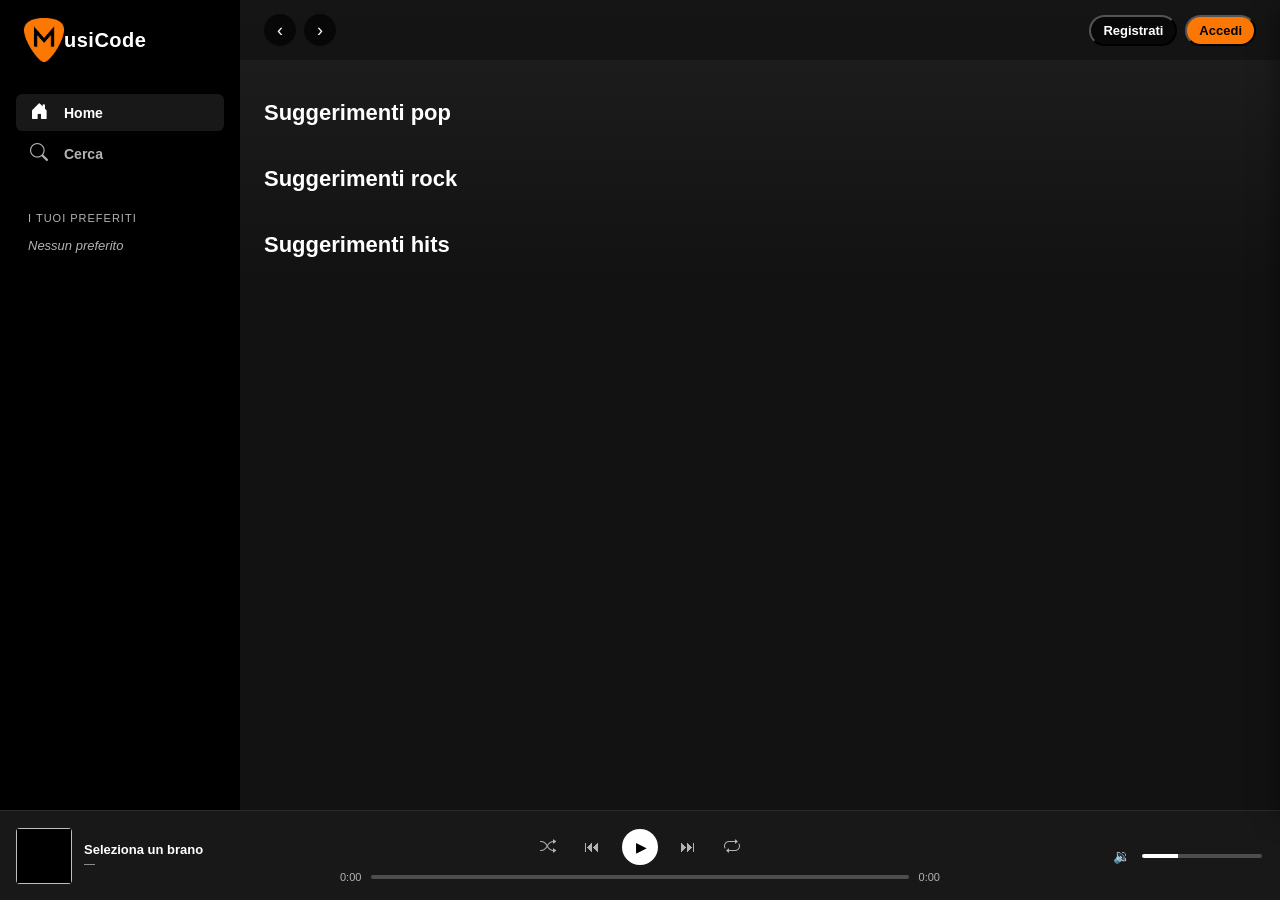
<file: start/profile.html>
<!doctype html>
<html lang="it">
  <head>
    <meta charset="UTF-8" />
    <meta name="viewport" content="width=device-width, initial-scale=1.0" />
    <title>EpiTunes — Profilo</title>
    <link
      rel="stylesheet"
      href="https://cdn.jsdelivr.net/npm/bootstrap-icons@1.11.3/font/bootstrap-icons.min.css"
    />
    <link rel="stylesheet" href="css/app.css" />
  </head>
  <body>
    <div class="app">
      <aside class="sidebar"></aside>

      <main class="main">
        <header class="topbar">
          <div class="topbar-nav">
            <button class="nav-btn" aria-label="Indietro">‹</button>
            <button class="nav-btn" aria-label="Avanti">›</button>
          </div>
          <!-- nuovi pill per login -->
          <div class="no-logged">
            <button class="user-pill">Registrati</button>
            <button class="user-pill">Accedi</button>
          </div>

          <!-- nuovi pill per loggato -->
          <div class="logged-user">
            <button class="user-pill">
              <i class="bi bi-person-circle"></i>
              <span class="user-pill-name">Nome utente</span>
            </button>
            <ul class="user-dropdown">
              <li>Profilo</li>
              <li>Esci</li>
            </ul>
          </div>
        </header>

        <!-- Sezione profilo -->
        <!-- Hero da riempire da JS -->
        <section class="profile-page">
          <div class="profile-hero" id="profile-hero"></div>
          <!-- contenuto del profilo -->
          <div id="profile-favs"></div>
          <div id="profile-suggestions"></div>
        </section>
      </main>

      <footer class="player"></footer>
    </div>
    <div class="register-overlay" id="register-modal">
      <div class="register-box">
        <button class="register-close" type="button">X</button>
        <h2>Crea un account</h2>
        <form id="register-form">
          <div class="register-field">
            <label for="register-name">Nome</label>
            <input type="text" id="register-name" name="name" />
          </div>
          <div class="register-field">
            <label for="register-surname">Cognome</label>
            <input type="text" id="register-surname" name="surname" />
          </div>
          <div class="register-field">
            <label for="register-username">Nome utente</label>
            <input
              type="text"
              id="register-username"
              name="username"
              required
            />
          </div>
          <div class="register-field">
            <label for="register-email">Email</label>
            <input type="email" id="register-email" name="email" required />
          </div>
          <div class="register-field">
            <label for="register-password">Password</label>
            <input
              type="password"
              id="register-password"
              name="password"
              required
            />
          </div>
          <button type="submit" class="register-submit">Crea account</button>
        </form>
      </div>
    </div>
    <div class="register-overlay" id="login-modal">
      <div class="register-box">
        <button class="register-close" type="button">X</button>
        <h2>Accedi</h2>
        <form id="login-form">
          <div class="register-field">
            <label for="login-username">Nome utente</label>
            <input type="text" id="login-username" name="username" required />
          </div>
          <div class="register-field">
            <label for="login-password">Password</label>
            <input
              type="password"
              id="login-password"
              name="password"
              required
            />
          </div>
          <button type="submit" class="register-submit">Accedi</button>
        </form>
      </div>
    </div>

    <audio id="audio-element"></audio>

    <script src="js/common.js"></script>
    <script src="js/profile.js"></script>
  </body>
</html>
</file>
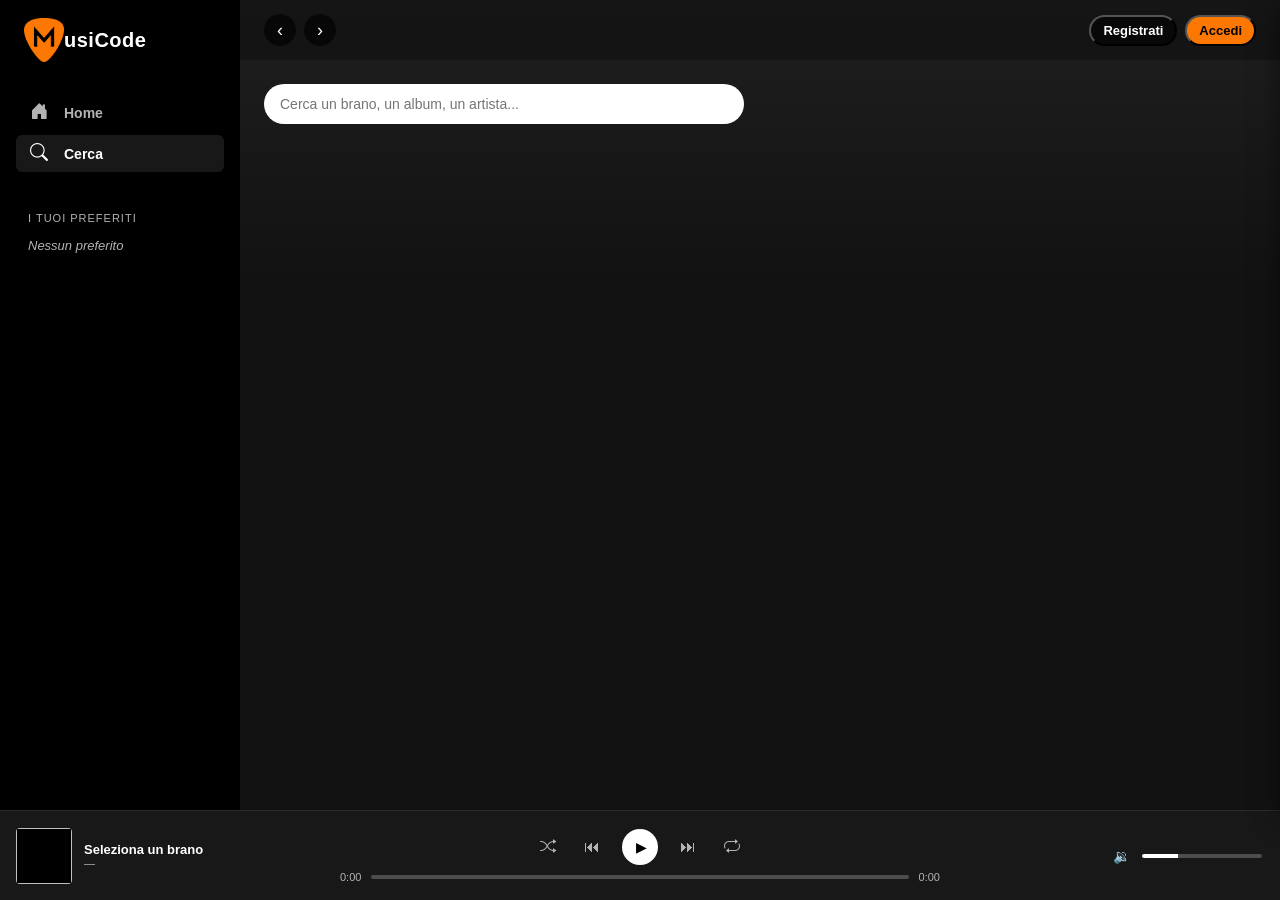
<file: start/search.html>
<!doctype html>
<html lang="it">
  <head>
    <meta charset="UTF-8" />
    <meta name="viewport" content="width=device-width, initial-scale=1.0" />
    <title>EpiTunes — Cerca</title>
    <link rel="icon" href="assets/Nuovo_Logo.png" />
    <link rel="stylesheet" href="https://cdn.jsdelivr.net/npm/bootstrap-icons@1.11.3/font/bootstrap-icons.min.css" />
    <link rel="stylesheet" href="css/app.css" />
  </head>
  <body>
    <div class="app">
      <aside class="sidebar"></aside>

      <main class="main">
        <header class="topbar">
          <div class="topbar-nav">
            <button class="nav-btn" aria-label="Indietro">‹</button>
            <button class="nav-btn" aria-label="Avanti">›</button>
          </div>

          <!-- nuovi pill per login -->
          <div class="no-logged">
            <button class="user-pill">Registrati</button>
            <button class="user-pill">Accedi</button>
          </div>

          <!-- nuovi pill per loggato -->
          <div class="logged-user">
            <button class="user-pill">
              <i class="bi bi-person-circle"></i>
              <span class="user-pill-name">Nome utente</span>
            </button>
            <ul class="user-dropdown">
              <li>Profilo</li>
              <li>Esci</li>
            </ul>
          </div>
        </header>

        <section class="search">
          <div class="search-box">
            <input
              type="text"
              id="search-input"
              class="search-input"
              placeholder="Cerca un brano, un album, un artista..."
              autocomplete="off"
            />
          </div>

          <!--
            COSTRUISCI IN search.js:
            - Debounce 400ms su "input" -> chiamata fetch a iTunes search
            - Tre sezioni: brani, album, artisti (Promise.all con entity differenti)
            - Salva ultima query in localStorage; al caricamento, riprendila
            - Click su brano -> Player; click su album/artist -> album.html/artist.html?id=...
          -->
          <div class="search-results">
            <section class="row" id="row-tracks" hidden>
              <h2>Brani</h2>
              <div class="grid" id="grid-tracks"></div>
            </section>
            <section class="row" id="row-albums" hidden>
              <h2>Album</h2>
              <div class="grid" id="grid-albums"></div>
            </section>
            <section class="row" id="row-artists" hidden>
              <h2>Artisti</h2>
              <div class="grid" id="grid-artists"></div>
            </section>
          </div>
        </section>
      </main>

      <footer class="player"></footer>
    </div>
    <div class="register-overlay" id="register-modal">
      <div class="register-box">
        <button class="register-close" type="button">X</button>
        <h2>Crea un account</h2>
        <form id="register-form">
          <div class="register-field">
            <label for="register-name">Nome</label>
            <input type="text" id="register-name" name="name" />
          </div>
          <div class="register-field">
            <label for="register-surname">Cognome</label>
            <input type="text" id="register-surname" name="surname" />
          </div>
          <div class="register-field">
            <label for="register-username">Nome utente</label>
            <input
              type="text"
              id="register-username"
              name="username"
              required
            />
          </div>
          <div class="register-field">
            <label for="register-email">Email</label>
            <input type="email" id="register-email" name="email" required />
          </div>
          <div class="register-field">
            <label for="register-password">Password</label>
            <input
              type="password"
              id="register-password"
              name="password"
              required
            />
          </div>
          <button type="submit" class="register-submit">Crea account</button>
        </form>
      </div>
    </div>
    <div class="register-overlay" id="login-modal">
      <div class="register-box">
        <button class="register-close" type="button">X</button>
        <h2>Accedi</h2>
        <form id="login-form">
          <div class="register-field">
            <label for="login-username">Nome utente</label>
            <input type="text" id="login-username" name="username" required />
          </div>
          <div class="register-field">
            <label for="login-password">Password</label>
            <input
              type="password"
              id="login-password"
              name="password"
              required
            />
          </div>
          <button type="submit" class="register-submit">Accedi</button>
        </form>
      </div>
    </div>

    <audio id="audio-element"></audio>

    <script src="js/common.js"></script>
    <script src="js/search.js"></script>
  </body>
</html>
</file>
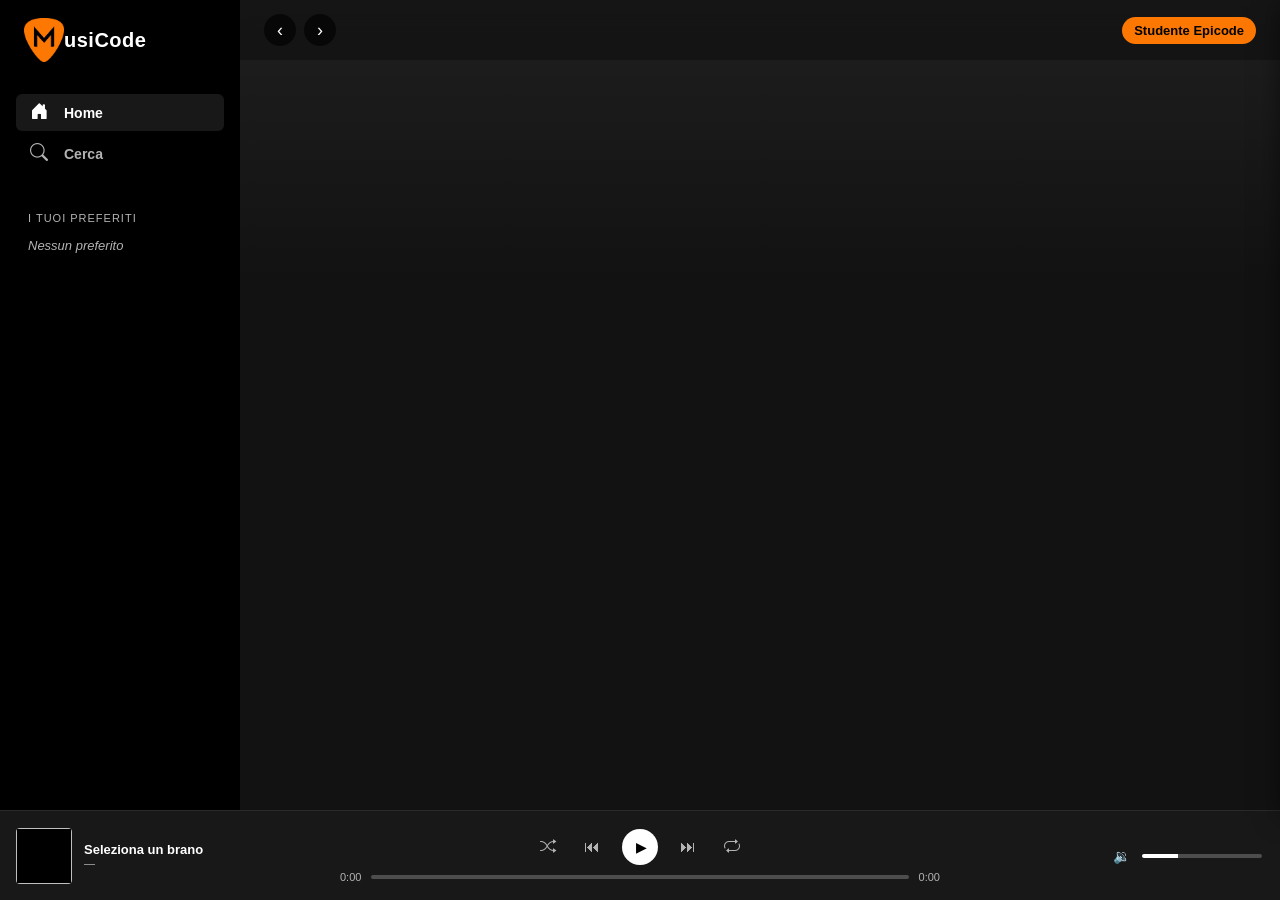
<file: start/track.html>
<!doctype html>
<html lang="it">
  <head>
    <meta charset="UTF-8" />
    <meta name="viewport" content="width=device-width, initial-scale=1.0" />
    <title>EpiTunes — Brano</title>
    <link rel="icon" href="assets/Nuovo_Logo.png" />
    <link
      rel="stylesheet"
      href="https://cdn.jsdelivr.net/npm/bootstrap-icons@1.11.3/font/bootstrap-icons.min.css"
    />
    <link rel="stylesheet" href="css/app.css" />
  </head>
  <body>
    <div class="app">
      <aside class="sidebar"></aside>

      <main class="main">
        <header class="topbar">
          <div class="topbar-nav">
            <button class="nav-btn" aria-label="Indietro">‹</button>
            <button class="nav-btn" aria-label="Avanti">›</button>
          </div>
          <div class="user-pill">Studente Epicode</div>
        </header>

        <section class="album-page">
          <div class="album-hero" id="track-hero"></div>
        </section>
      </main>

      <footer class="player"></footer>
    </div>

    <audio id="audio-element"></audio>

    <script src="js/common.js"></script>
    <script src="js/track.js"></script>
  </body>
</html>
</file>
<file: assets/css/app.css>
/* ============================================================
   EpiTunes — CSS base
   Layout 3 zone (sidebar / main / player) responsive con Grid.
   Palette scura ispirata a Spotify, accenti gialli brand Epicode.
   Lo studente NON deve modificare questo file salvo voglia
   personalizzare l'aspetto. Tutto il lavoro è in HTML e JS.
   ============================================================ */

:root {
  --bg-base: #121212;
  --bg-elev: #181818;
  --bg-elev-hover: #282828;
  --bg-sidebar: #000000;
  --bg-player: #181818;
  --bg-input: #ffffff;
  --text-primary: #ffffff;
  --text-secondary: #b3b3b3;
  --text-input: #000000;
  --accent: #f7d800; /* giallo Epicode */
  --accent-dark: #d6ba00;
  --success: #fd7803; /* arancione "play" */
  --danger: #e25555;
  --border: #2a2a2a;
  --radius-sm: 6px;
  --radius-md: 10px;
  --radius-lg: 16px;
  --shadow: 0 6px 24px rgba(0, 0, 0, 0.5);
}

* {
  box-sizing: border-box;
}

/* ============================ Scrollbar globale (sottile, nera) ============================ */
* {
  scrollbar-width: thin; /* Firefox */
  scrollbar-color: var(--bg-base) transparent;
}
*::-webkit-scrollbar {
  width: 6px;
  height: 6px;
}
*::-webkit-scrollbar-track {
  background: transparent;
}
*::-webkit-scrollbar-thumb {
  background: var(--bg-base);
  border-radius: 3px;
}

html,
body {
  height: 100%;
  margin: 0;
  background: var(--bg-base);
  color: var(--text-primary);
  font-family:
    -apple-system, BlinkMacSystemFont, "Segoe UI", Roboto, "Helvetica Neue",
    Arial, sans-serif;
  font-size: 14px;
  overflow: hidden;
}

a {
  color: inherit;
  text-decoration: none;
}

button {
  font-family: inherit;
  cursor: pointer;
}

/* ============================ Layout 3 zone ============================ */

.app {
  display: grid;
  grid-template-columns: 240px 1fr;
  grid-template-rows: 1fr 90px;
  grid-template-areas:
    "sidebar main"
    "player  player";
  height: 100vh;
}

.sidebar {
  grid-area: sidebar;
  background: var(--bg-sidebar);
  padding: 24px 16px;
  overflow-y: auto;
  position: relative;
}

.sidebar-resizer {
  position: absolute;
  top: 0;
  right: 0;
  width: 5px;
  height: 100%;
  cursor: ew-resize;
  z-index: 10;
  transition: background 0.15s;
}

.sidebar-resizer:hover,
.sidebar-resizer.dragging {
  background: rgba(255, 255, 255, 0.5);
}

.sidebar--collapsed .brand-text,
.sidebar--collapsed .sidebar-section-title,
.sidebar--collapsed .sidebar-list,
.sidebar--collapsed .sidebar-nav a span:not(.ico) {
  display: none;
}

.sidebar--collapsed .sidebar-nav a {
  justify-content: center;
  padding: 10px 0;
}

.main {
  grid-area: main;
  background: linear-gradient(180deg, #1f1f1f 0%, var(--bg-base) 280px);
  overflow-y: auto;
  position: relative;
}

.player {
  grid-area: player;
  background: var(--bg-player);
  border-top: 1px solid var(--border);
  padding: 12px 16px;
}

/* ============================ Sidebar ============================ */

.brand {
  display: flex;
  align-items: center;
  gap: 10px;
  padding: 0 8px 24px 8px;
  font-weight: 700;
  font-size: 18px;
  letter-spacing: 0.5px;
  height: 20px;
  margin-bottom: 30px;
}
.brand-mark {
  width: 28px;
  height: 28px;
  border-radius: 6px;
  background: var(--accent);
  color: #000;
  display: grid;
  place-items: center;
  font-weight: 900;
}

.sidebar-nav {
  display: flex;
  flex-direction: column;
  gap: 4px;
  margin-bottom: 24px;
}
.sidebar-nav a {
  display: flex;
  align-items: center;
  gap: 14px;
  padding: 8px 12px;
  border-radius: var(--radius-sm);
  color: var(--text-secondary);
  font-weight: 600;
}
.sidebar-nav a:hover {
  color: var(--text-primary);
  background: var(--bg-elev-hover);
}
.sidebar-nav a.active {
  color: var(--text-primary);
  background: var(--bg-elev);
}
.sidebar-nav a .ico {
  font-size: 18px;
  width: 22px;
  text-align: center;
}

.sidebar-section-title {
  text-transform: uppercase;
  font-size: 11px;
  letter-spacing: 1px;
  color: var(--text-secondary);
  padding: 16px 12px 8px 12px;
  margin: 0;
}

.sidebar-list {
  display: flex;
  flex-direction: column;
  gap: 2px;
  padding: 0 4px;
  list-style: none;
  margin: 0;
}
.sidebar-list li {
  padding: 6px 8px;
  font-size: 13px;
  color: var(--text-secondary);
  border-radius: 4px;
  white-space: nowrap;
  overflow: hidden;
  text-overflow: ellipsis;
}
.sidebar-list li:hover {
  color: var(--text-primary);
  background: var(--bg-elev);
}

/* ============================ Topbar ============================ */

.topbar {
  position: sticky;
  top: 0;
  z-index: 5;
  background: rgba(18, 18, 18, 0.7);
  backdrop-filter: blur(20px);
  display: flex;
  align-items: center;
  justify-content: space-between;
  padding: 14px 24px;
}
.topbar-nav {
  display: flex;
  gap: 8px;
}
.nav-btn {
  width: 32px;
  height: 32px;
  border-radius: 50%;
  border: none;
  background: rgba(0, 0, 0, 0.6);
  color: #fff;
  font-size: 18px;
  line-height: 1;
}
.user-pill {
  background: rgba(0, 0, 0, 0.6);
  color: white;
  padding: 6px 12px;
  border-radius: 999px;
  font-weight: 600;
  font-size: 13px;
}

.no-logged {
  display: flex;
  gap: 8px;
}

.user-pill:last-child {
  background-color: #fd7803;
  color: black;
}

.user-pill:last-child:hover {
  background-color: #d96400;
  color: black;
}

.user-pill:hover {
  background-color: rgba(46, 44, 44, 0.577);
}

.logged-user {
  position: relative;
}

.user-dropdown {
  position: absolute;
  width: 100%;
  right: 0;
  top: 100%;
  padding: 0;
  list-style: none;
  background-color: #d96400;
  color: #000;
  font-size: 13px;
  border-radius: 0 0 16px 16px;
  overflow: hidden;
  transform-origin: top center;
  transform: scaleY(0);
  opacity: 0;
  pointer-events: none;
  transition:
    transform 0.18s ease,
    opacity 0.18s ease;
}

.user-dropdown.open {
  transform: scaleY(1);
  opacity: 1;
  pointer-events: auto;
}

.user-dropdown li {
  padding: 8px 14px;
}

.user-dropdown li:hover {
  background-color: #fd7803;
}

/* ============================ Sezioni / Rows ============================ */

.home,
.search,
.album-page,
.artist-page {
  padding: 16px 24px 32px 24px;
}

.row {
  margin-top: 24px;
  position: relative;
}
.row h2 {
  margin: 0 0 12px 0;
  font-size: 22px;
  font-weight: 700;
  padding-right: 88px; /* spazio per le freccette */
}

/* Freccette del carousel (lato destro, in alto sulla riga) */
.row-arrows {
  position: absolute;
  top: 0;
  right: 0;
  display: flex;
  gap: 8px;
}
.row-arrow {
  width: 32px;
  height: 32px;
  border-radius: 50%;
  background: var(--bg-elev);
  color: var(--text-primary);
  border: none;
  cursor: pointer;
  display: grid;
  place-items: center;
  font-size: 18px;
  line-height: 1;
  transition:
    background 0.18s ease,
    opacity 0.18s ease;
}
.row-arrow:hover {
  background: var(--bg-elev-hover);
}
.row-arrow:disabled {
  opacity: 0.35;
  cursor: default;
}

/* Riga unica scorribile orizzontalmente */
.grid {
  display: flex;
  align-items: flex-start; /* niente stretch verticale -> card dritte */
  gap: 16px;
  overflow-x: auto;
  scroll-behavior: smooth;
  scroll-snap-type: x proximity;
  scrollbar-width: none; /* Firefox */
  padding-bottom: 4px;
}
.grid::-webkit-scrollbar {
  display: none; /* Chrome/Safari */
}
.grid > .card {
  flex: 0 0 180px;
  width: 180px;
  box-sizing: border-box;
  scroll-snap-align: start;
}

/* ============================ Card ============================ */

.card {
  background: transparent;
  border-radius: var(--radius-md);
  padding: 14px;
  transition: background 0.18s ease;
  position: relative;
  cursor: pointer;
}
.card:hover {
  background: var(--bg-elev-hover);
}
.card.is-playing {
  background: var(--bg-elev-hover);
}
.card-image-wrap {
  position: relative;
  width: 100%;
  aspect-ratio: 1 / 1;
  border-radius: var(--radius-sm);
  overflow: hidden;
  margin-bottom: 12px;
  background: #000;
}
.card-image-wrap img {
  width: 100%;
  height: 100%;
  object-fit: cover;
  display: block;
}
.card-image-wrap.round {
  border-radius: 50%;
}
/* Immagine default artista: zoom sul viso (sta nella parte alta dell'immagine) */
.artist-default-img {
  object-position: center 22%;
  transform: scale(1.6);
}
.card-title {
  font-weight: 700;
  font-size: 14px;
  margin: 0 0 4px 0;
  overflow: hidden;
  text-overflow: ellipsis;
  white-space: nowrap;
}
.card-sub {
  color: var(--text-secondary);
  font-size: 12px;
  margin: 0;
  overflow: hidden;
  text-overflow: ellipsis;
  white-space: nowrap;
}

.card-play {
  position: absolute;
  right: 22px;
  bottom: 82px;
  width: 48px;
  height: 48px;
  border-radius: 50%;
  background: var(--success);
  color: #000;
  border: none;
  font-size: 20px;
  display: grid;
  place-items: center;
  box-shadow: var(--shadow);
  opacity: 0;
  transform: translateY(8px);
  transition:
    opacity 0.2s,
    transform 0.2s;
  padding: 0;
  line-height: 1;
  padding-left: 2px;
}

.card:hover .card-play {
  opacity: 1;
  transform: translateY(0);
}

.card-title-row {
  display: flex;
  align-items: center;
  justify-content: space-between;
  gap: 6px;
  min-width: 0;
}
.card-title-row .card-title {
  flex: 1;
  min-width: 0;
}
.card-fav {
  background: transparent;
  border: none;
  color: var(--text-secondary);
  font-size: 18px;
  flex-shrink: 0;
  padding: 2px 4px;
  opacity: 0;
  transition:
    opacity 0.2s,
    color 0.2s;
}
.card:hover .card-fav {
  opacity: 1;
}
.card-fav.is-fav {
  color: var(--success);
  opacity: 1;
}

/* ============================ Hero album / artista ============================= */

.album-hero,
.artist-hero {
  display: flex;
  gap: 24px;
  align-items: flex-end;
  padding: 24px 0 16px 0;
}
.album-cover {
  width: 220px;
  height: 220px;
  border-radius: var(--radius-md);
  overflow: hidden;
  background: #000;
  box-shadow: var(--shadow);
  flex-shrink: 0;
}
.album-cover img {
  width: 100%;
  height: 100%;
  object-fit: cover;
  display: block;
}
.hero-meta {
  display: flex;
  flex-direction: column;
  gap: 8px;
  min-width: 0;
}
.hero-kicker {
  font-size: 12px;
  text-transform: uppercase;
  letter-spacing: 1px;
  font-weight: 700;
}
.hero-title {
  font-size: clamp(32px, 6vw, 72px);
  font-weight: 900;
  margin: 0;
  line-height: 1.05;
}
.hero-sub {
  color: var(--text-secondary);
  font-size: 14px;
  margin: 0;
}

.hero-actions {
  display: flex;
  align-items: center;
  gap: 16px;
  padding: 16px 0 24px 0;
}
.btn-play-big {
  width: 56px;
  height: 56px;
  border-radius: 50%;
  background: var(--success);
  color: #000;
  border: none;
  font-size: 24px;
  display: grid;
  place-items: center;
  line-height: 1;
  padding: 0;
  padding-left: 3px; /* offset ottico del ▶, centrato come nelle card */
}
.btn-fav-big {
  width: 36px;
  height: 36px;
  border-radius: 50%;
  background: transparent;
  border: 1px solid var(--text-secondary);
  color: var(--text-secondary);
  font-size: 18px;
}
.btn-fav-big.is-fav {
  color: var(--danger);
  border-color: var(--danger);
}

/* ============================ Tracklist ============================ */

.tracklist {
  margin-top: 8px;
}
.track-row {
  display: grid;
  grid-template-columns: 32px 1fr 80px 48px;
  align-items: center;
  gap: 12px;
  padding: 8px 12px;
  border-radius: var(--radius-sm);
  cursor: pointer;
  transition: background 0.15s;
}
.track-row:hover {
  background: var(--bg-elev);
}
.track-row.is-playing {
  color: var(--success);
}
.track-num {
  color: var(--text-secondary);
  text-align: center;
}
.track-title {
  font-weight: 600;
  overflow: hidden;
  text-overflow: ellipsis;
  white-space: nowrap;
}

.track-title-wrap {
  display: flex;
  align-items: center;
  gap: 10px;
  min-width: 0;
}
.track-cover {
  width: 36px;
  height: 36px;
  border-radius: var(--radius-sm);
  object-fit: cover;
  flex-shrink: 0;
}
.track-time {
  color: var(--text-secondary);
  text-align: right;
}
.track-fav {
  background: transparent;
  border: none;
  color: var(--text-secondary);
  font-size: 16px;
}
.track-fav.is-fav {
  color: var(--danger);
}

/* ============================ Search ============================ */

.search-box {
  margin-top: 8px;
  margin-bottom: 16px;
}
.search-input {
  width: 100%;
  max-width: 480px;
  padding: 12px 16px;
  border-radius: 999px;
  border: none;
  background: var(--bg-input);
  color: var(--text-input);
  font-size: 14px;
  outline: none;
}

/* ============================ Player ============================ */

.player {
  display: grid;
  grid-template-columns: 1fr 2fr 1fr;
  align-items: center;
  gap: 16px;
}
.player-track {
  display: flex;
  align-items: center;
  gap: 12px;
  min-width: 0;
}
.player-cover {
  width: 56px;
  height: 56px;
  border-radius: 4px;
  background: #000;
  overflow: hidden;
  flex-shrink: 0;
}
.player-cover img {
  width: 100%;
  height: 100%;
  object-fit: cover;
  display: block;
}
.player-meta {
  min-width: 0;
}
.player-title {
  font-size: 13px;
  font-weight: 600;
  white-space: nowrap;
  overflow: hidden;
  text-overflow: ellipsis;
  margin: 0;
}
.player-artist {
  font-size: 11px;
  color: var(--text-secondary);
  white-space: nowrap;
  overflow: hidden;
  text-overflow: ellipsis;
  margin: 0;
}

.player-center {
  display: flex;
  flex-direction: column;
  align-items: center;
  gap: 6px;
}
.player-controls {
  display: flex;
  align-items: center;
  gap: 16px;
}
.btn-ctrl {
  background: transparent;
  border: none;
  color: var(--text-secondary);
  font-size: 16px;
}
.btn-ctrl:hover {
  color: var(--text-primary);
}
.btn-ctrl.btn-active {
  color: #fd7803;
}
.btn-play {
  width: 36px;
  height: 36px;
  border-radius: 50%;
  background: #fff;
  color: #000;
  border: none;
  font-size: 14px;
  display: grid;
  place-items: center;
  padding: 0;
  padding-left: 2px; /* offset ottico del ▶ */
}

.player-progress {
  display: flex;
  align-items: center;
  gap: 8px;
  width: 100%;
  max-width: 600px;
  font-size: 11px;
  color: var(--text-secondary);
  position: relative;
}

.progress-tooltip {
  display: none;
  position: absolute;
  bottom: 28px;
  transform: translateX(-50%);
  background: rgba(0, 0, 0, 0.85);
  color: #fff;
  font-size: 11px;
  padding: 3px 8px;
  border-radius: 4px;
  pointer-events: none;
  white-space: nowrap;
}
.volume-bar {
  flex: 1;
  height: 4px;
  background: #4d4d4d;
  border-radius: 2px;
  overflow: hidden;
  cursor: pointer;
  position: relative;
}
.volume-fill {
  height: 100%;
  width: 0%;
  background: var(--text-primary);
  border-radius: 2px;
}
.volume-bar:hover .volume-fill {
  background: var(--success);
}

.player-right {
  display: flex;
  align-items: center;
  justify-content: flex-end;
  gap: 10px;
}

/* ============================ Loading / empty ============================ */

.loader {
  padding: 32px;
  text-align: center;
  color: var(--text-secondary);
}
.empty {
  padding: 32px;
  text-align: center;
  color: var(--text-secondary);
}

/* Slider Progress */
.progress-slider {
  -webkit-appearance: none;
  appearance: none;
  flex: 1;
  height: 4px;
  border-radius: 2px;
  background: #4d4d4d;
  background-image: linear-gradient(var(--text-primary), var(--text-primary));
  background-size: var(--percent, 0%) 100%;
  background-repeat: no-repeat;
  cursor: pointer;
}

.progress-slider:hover {
  background-image: linear-gradient(var(--success), var(--success));
}

.progress-slider::-webkit-slider-thumb {
  -webkit-appearance: none;
  appearance: none;
  width: 12px;
  height: 12px;
  border-radius: 50%;
  background: var(--text-primary);
  opacity: 0;
  transition: opacity 0.1s ease;
}

.progress-slider:hover::-webkit-slider-thumb {
  opacity: 1;
}

/* Slider Volume */
.volume-slider {
  -webkit-appearance: none;
  appearance: none;
  width: 120px;
  height: 4px;
  border-radius: 2px;
  background: #4d4d4d;
  background-image: linear-gradient(var(--text-primary), var(--text-primary));
  background-size: var(--percent, 80%) 100%;
  background-repeat: no-repeat;
  cursor: pointer;
}

/* Quando passi sopra con il mouse, la parte colorata diventa verde */
.volume-slider:hover {
  background-image: linear-gradient(var(--success), var(--success));
}

/* Il pallino del cursore */
.volume-slider::-webkit-slider-thumb {
  -webkit-appearance: none;
  appearance: none;
  width: 12px;
  height: 12px;
  border-radius: 50%;
  background: var(--text-primary);
  margin-top: 0;
  opacity: 0;
  transition: opacity 0.1s ease;
}

/* pallino solo in hover */
.volume-slider:hover::-webkit-slider-thumb {
  opacity: 1;
}

/* ============================ Responsive ============================ */

@media (max-width: 800px) {
  .app {
    grid-template-columns: 80px 1fr;
  }
  .brand-text,
  .sidebar-section-title,
  .sidebar-list,
  .sidebar-nav a span:not(.ico) {
    display: none;
  }
  .sidebar-nav a {
    justify-content: center;
    padding: 10px 0;
  }
  .album-hero,
  .artist-hero {
    flex-direction: column;
    align-items: flex-start;
  }
  .album-cover {
    width: 160px;
    height: 160px;
  }
}

/* Mobile nav: nascosta di default, visibile solo su ≤576px */
.mobile-nav {
  display: none;
}

@media (max-width: 576px) {
  .app {
    grid-template-columns: 0 1fr;
    grid-template-rows: 1fr 90px 56px;
    grid-template-areas:
      "sidebar main"
      "player  player"
      "mobile-nav mobile-nav";
    /* 100dvh = altezza viewport REALE su mobile (esclude barre browser):
       evita che la mobile-nav finisca fuori schermo / coperta */
    height: 100dvh;
  }
  .sidebar {
    display: none;
  }
  .player {
    grid-template-columns: 1fr auto;
    gap: 8px;
    position: relative;
  }
  .player-right {
    display: none;
  }
  .player-center {
    flex-direction: row;
    gap: 0;
  }
  #btn-shuffle,
  #btn-prev,
  #btn-next,
  #btn-repeat {
    display: none;
  }
  .btn-play {
    background: transparent;
    color: var(--text-primary);
    font-size: 26px;
    width: 40px;
    height: 40px;
  }
  .player-progress {
    position: absolute;
    bottom: 0;
    left: 0;
    right: 0;
    width: 100%;
    max-width: 100%;
    padding: 0;
    gap: 0;
  }
  #time-current,
  #time-total {
    display: none;
  }
  #progress-slider {
    width: 100%;
    height: 3px;
    border-radius: 0;
  }
  .grid > .card {
    flex-basis: 140px;
    width: 140px;
  }
  .row-arrows {
    display: none !important;
  }
  .card-fav {
    opacity: 1;
  }
  .card-play {
    display: none;
  }

  /* Barra di navigazione mobile */
  .mobile-nav {
    display: flex;
    grid-area: mobile-nav;
    background: var(--bg-sidebar);
    border-top: 1px solid var(--border);
    justify-content: space-around;
    align-items: center;
  }
  .mobile-nav a {
    display: flex;
    flex-direction: column;
    align-items: center;
    gap: 3px;
    color: var(--text-secondary);
    font-size: 11px;
    font-weight: 600;
    padding: 6px 24px;
    border-radius: var(--radius-sm);
    text-decoration: none;
  }
  .mobile-nav a .ico {
    font-size: 22px;
  }
  .mobile-nav a.active,
  .mobile-nav a:hover {
    color: var(--text-primary);
  }
}

/* ============================ Modale di registrazione ============================ */
.register-overlay {
  position: fixed;
  inset: 0;
  display: none;
  background-color: rgba(0, 0, 0, 0.85);
}

.register-overlay.open {
  display: flex;
  flex-direction: column;
  align-items: center;
  justify-content: center;
}

.register-box {
  width: 90%;
  max-width: 400px;
  max-height: 80vh;
  background-color: #2a2a2a;
  padding: 40px;
  border: 2px solid #fd7803;
  border-radius: 20px;
  position: relative;
  overflow: hidden;
}

.register-close {
  position: absolute;
  top: -5px;
  right: -3px;
  width: 2.5rem;
  height: 2.5rem;
  font-weight: 600;
  font-size: 13px;
  background-color: #fd7803;
  border: 2px solid #fd7803;
  border-radius: 10px;
  display: flex;
  align-items: center;
  justify-content: center;
}

.register-field {
  display: flex;
  flex-direction: column;
  margin-bottom: 20px;
}

.register-submit {
  background: rgba(0, 0, 0, 0.6);
  padding: 6px 12px;
  border-radius: 999px;
  font-weight: 600;
  font-size: 13px;
  background-color: #fd7803;
}

/* ============================ Pannello "In riproduzione" ============================ */

.now-playing {
  position: fixed;
  top: 0;
  right: 0;
  bottom: 90px; /* lascia spazio al player */
  width: 360px;
  max-width: 85vw;
  background: var(--bg-elev);
  border-left: 1px solid var(--border);
  box-shadow: var(--shadow);
  padding: 16px;
  overflow-y: auto;
  z-index: 20;
  transform: translateX(100%);
  transition: transform 0.28s ease;
  display: flex;
  flex-direction: column;
  gap: 12px;
}
.now-playing.is-open {
  transform: translateX(0);
}
/* i figli non si comprimono: il pannello scrolla e la cover resta intera */
.now-playing > * {
  flex-shrink: 0;
}
/* scrollbar sottile e nera come la pagina */
.now-playing {
  scrollbar-width: thin; /* Firefox */
  scrollbar-color: var(--bg-base) transparent;
}
.now-playing::-webkit-scrollbar {
  width: 6px;
}
.now-playing::-webkit-scrollbar-track {
  background: transparent;
}
.now-playing::-webkit-scrollbar-thumb {
  background: var(--bg-base);
  border-radius: 3px;
}

.np-header {
  display: flex;
  align-items: center;
  justify-content: space-between;
  gap: 8px;
}
.np-header-title {
  font-weight: 700;
  font-size: 14px;
  white-space: nowrap;
  overflow: hidden;
  text-overflow: ellipsis;
}
.np-close {
  background: transparent;
  border: none;
  color: var(--text-secondary);
  font-size: 18px;
  line-height: 1;
  padding: 4px 8px;
  border-radius: 50%;
}
.np-close:hover {
  color: var(--text-primary);
  background: var(--bg-elev-hover);
}

.np-cover {
  width: 100%;
  aspect-ratio: 1 / 1;
  border-radius: var(--radius-md);
  overflow: hidden;
  background: #000;
}
.np-cover img {
  width: 100%;
  height: 100%;
  object-fit: cover;
  display: block;
}

.np-title {
  font-size: 22px;
  font-weight: 800;
  margin: 4px 0 0 0;
  line-height: 1.15;
}
.np-artist {
  color: var(--text-secondary);
  font-size: 14px;
  margin: 0;
}

.np-info {
  display: flex;
  flex-direction: column;
  gap: 6px;
  margin-top: 4px;
}
.np-info-row {
  display: flex;
  justify-content: space-between;
  gap: 12px;
  font-size: 13px;
  border-bottom: 1px solid var(--border);
  padding-bottom: 6px;
}
.np-info-key {
  color: var(--text-secondary);
}
.np-info-val {
  font-weight: 600;
  text-align: right;
  overflow: hidden;
  text-overflow: ellipsis;
  white-space: nowrap;
  max-width: 60%;
}

.np-about {
  background: var(--bg-base);
  border-radius: var(--radius-md);
  padding: 14px;
  margin-top: 4px;
}
.np-about h3 {
  margin: 0 0 8px 0;
  font-size: 16px;
  font-weight: 700;
}
.np-about-img {
  width: 100%;
  aspect-ratio: 16 / 9;
  object-fit: cover;
  border-radius: var(--radius-sm);
  margin-bottom: 10px;
  display: block;
}
/* foto default: centrata e ritagliata come la reale, viso non tagliato (sta in alto) */
.np-about-img.is-default {
  object-position: center 20%;
}
.np-about-name {
  margin: 0 0 4px 0;
  font-weight: 700;
}
.np-about-genre {
  margin: 0 0 8px 0;
  color: var(--text-secondary);
  font-size: 13px;
}
.np-about-bio {
  margin: 0;
  color: var(--text-secondary);
  font-size: 13px;
  line-height: 1.5;
  max-height: 160px;
  overflow-y: auto;
  white-space: pre-line; /* rispetta gli a-capo della bio */
  scrollbar-width: thin;
  scrollbar-color: var(--bg-base) transparent;
}
.np-about-bio::-webkit-scrollbar {
  width: 6px;
}
.np-about-bio::-webkit-scrollbar-track {
  background: transparent;
}
.np-about-bio::-webkit-scrollbar-thumb {
  background: var(--bg-base);
  border-radius: 3px;
}

/* Controlli player dentro il pannello "In riproduzione" — solo mobile */
.np-player-controls {
  display: none;
}

@media (max-width: 576px) {
  .np-player-controls {
    display: flex;
    flex-direction: column;
    align-items: center;
    gap: 16px;
    width: 100%;
    padding: 8px 0;
  }
  .np-player-controls .player-controls {
    gap: 24px;
  }
  .np-player-controls .btn-play {
    background: #fff;
    color: #000;
    width: 52px;
    height: 52px;
    font-size: 20px;
  }
  .np-player-controls .player-progress {
    position: static;
    width: 100%;
    max-width: 100%;
    gap: 8px;
    padding: 0 16px;
  }
}

@media (max-width: 576px) {
  .now-playing {
    bottom: 0;
    width: 100vw;
    max-width: 100vw;
  }
}

/* ============================ Stile Logo Sidebar ============================ */

.brand {
  display: flex;
  align-items: center;
  padding: 16px 8px 24px 8px;
  gap: 0;
}

.brand-logo {
  width: 40px;
  height: 45px;
  object-fit: contain;
  border-radius: 4px;
}

.brand-text {
  font-size: 20px;
  font-weight: bold;
  line-height: 1;
}

/* ============================ Stile Pagina Profilo ============================ */
#profile-hero {
  display: flex;
  gap: 10px;
  background: #ababab;
  background: linear-gradient(
    180deg,
    rgb(116, 115, 115) 0%,
    rgba(33, 33, 33, 1) 83%
  );
}

.profile-foto {
  width: 200px;
  height: 200px;
  border-radius: 999px;
  background: #1a1a1a;
  display: flex;
  align-items: center;
  justify-content: center;
  margin: 20px;
}

.profile-foto i {
  font-size: 7rem;
  color: #646060;
}

.div-info {
  display: flex;
  flex-direction: column;
  justify-content: center;
}

.div-info h1 {
  font-size: 4.5rem;
  margin: 0;
}

.div-info p {
  color: rgb(198, 196, 196);
}

.profile-page h2 {
  margin-left: 15px;
}

#profile-favs .track-row {
  display: grid;
  grid-template-columns: 32px 32px 1fr 250px 1fr 60px 32px;
}

#profile-favs .track-time {
  grid-column: 6;
}

#profile-favs .track-fav {
  grid-column: 7;
}

#profile-favs .track-fav.is-fav {
  color: var(--success);
}

.track-cover {
  height: 30px;
  width: 30px;
}

.track-title-wrap {
  display: flex;
  flex-direction: column;
  align-items: flex-start;
}

.track-title-wrap .track-artist {
  color: rgb(198, 196, 196);
  font-size: 0.9rem;
}

.track-album {
  color: rgb(198, 196, 196);
  text-align: center;
  font-size: 0.9rem;
  white-space: nowrap;
  overflow: hidden;
  text-overflow: ellipsis;
}

@media (max-width: 800px) {
  /* Hero profilo: foto e titolo ridotti per schermi medi */
  .profile-foto {
    width: 130px;
    height: 130px;
    margin: 14px;
  }

  .profile-foto i {
    font-size: 4.5rem;
  }

  .div-info h1 {
    font-size: 2.8rem;
  }

  /* Tracklist: nascondi la colonna album, griglia più stretta */
  #profile-favs .track-row {
    grid-template-columns: 32px 32px 1fr 60px 32px;
  }

  #profile-favs .track-album {
    display: none;
  }

  #profile-favs .track-time {
    grid-column: 4;
  }

  #profile-favs .track-fav {
    grid-column: 5;
  }
}

@media (max-width: 576px) {
  /* Hero profilo: colonna centrata, dimensioni ridotte */
  #profile-hero {
    flex-direction: column;
    align-items: center;
    max-height: none;
    padding-bottom: 16px;
    gap: 8px;
  }

  .profile-foto {
    width: 100px;
    height: 100px;
    margin: 16px 0 0 0;
  }

  .profile-foto i {
    font-size: 3.5rem;
  }

  .div-info {
    align-items: center;
    text-align: center;
  }

  .div-info h1 {
    font-size: 1.8rem;
  }

  /* Tracklist preferiti: griglia semplificata, nascondi album e tempo */
  #profile-favs .track-row {
    grid-template-columns: 32px 32px 1fr 32px;
  }

  #profile-favs .track-album {
    display: none;
  }

  #profile-favs .track-time {
    display: none;
  }

  #profile-favs .track-fav {
    grid-column: 4;
  }
}
</file>
<file: start/css/app.css>
/* ============================================================
   EpiTunes — CSS base
   Layout 3 zone (sidebar / main / player) responsive con Grid.
   Palette scura ispirata a Spotify, accenti gialli brand Epicode.
   Lo studente NON deve modificare questo file salvo voglia
   personalizzare l'aspetto. Tutto il lavoro è in HTML e JS.
   ============================================================ */

:root {
  --bg-base: #121212;
  --bg-elev: #181818;
  --bg-elev-hover: #282828;
  --bg-sidebar: #000000;
  --bg-player: #181818;
  --bg-input: #ffffff;
  --text-primary: #ffffff;
  --text-secondary: #b3b3b3;
  --text-input: #000000;
  --accent: #f7d800; /* giallo Epicode */
  --accent-dark: #d6ba00;
  --success: #fd7803; /* arancione "play" */
  --danger: #e25555;
  --border: #2a2a2a;
  --radius-sm: 6px;
  --radius-md: 10px;
  --radius-lg: 16px;
  --shadow: 0 6px 24px rgba(0, 0, 0, 0.5);
}

* {
  box-sizing: border-box;
}

/* ============================ Scrollbar globale (sottile, nera) ============================ */
* {
  scrollbar-width: thin; /* Firefox */
  scrollbar-color: var(--bg-base) transparent;
}
*::-webkit-scrollbar {
  width: 6px;
  height: 6px;
}
*::-webkit-scrollbar-track {
  background: transparent;
}
*::-webkit-scrollbar-thumb {
  background: var(--bg-base);
  border-radius: 3px;
}

html,
body {
  height: 100%;
  margin: 0;
  background: var(--bg-base);
  color: var(--text-primary);
  font-family:
    -apple-system, BlinkMacSystemFont, "Segoe UI", Roboto, "Helvetica Neue",
    Arial, sans-serif;
  font-size: 14px;
  overflow: hidden;
}

a {
  color: inherit;
  text-decoration: none;
}

button {
  font-family: inherit;
  cursor: pointer;
}

/* ============================ Layout 3 zone ============================ */

.app {
  display: grid;
  grid-template-columns: 240px 1fr;
  grid-template-rows: 1fr 90px;
  grid-template-areas:
    "sidebar main"
    "player  player";
  height: 100vh;
}

.sidebar {
  grid-area: sidebar;
  background: var(--bg-sidebar);
  padding: 24px 16px;
  overflow-y: auto;
  position: relative;
}

.sidebar-resizer {
  position: absolute;
  top: 0;
  right: 0;
  width: 5px;
  height: 100%;
  cursor: ew-resize;
  z-index: 10;
  transition: background 0.15s;
}

.sidebar-resizer:hover,
.sidebar-resizer.dragging {
  background: rgba(255, 255, 255, 0.5);
}

.sidebar--collapsed .brand-text,
.sidebar--collapsed .sidebar-section-title,
.sidebar--collapsed .sidebar-list,
.sidebar--collapsed .sidebar-nav a span:not(.ico) {
  display: none;
}

.sidebar--collapsed .sidebar-nav a {
  justify-content: center;
  padding: 10px 0;
}

.main {
  grid-area: main;
  background: linear-gradient(180deg, #1f1f1f 0%, var(--bg-base) 280px);
  overflow-y: auto;
  position: relative;
}

.player {
  grid-area: player;
  background: var(--bg-player);
  border-top: 1px solid var(--border);
  padding: 12px 16px;
}

/* ============================ Sidebar ============================ */

.brand {
  display: flex;
  align-items: center;
  gap: 10px;
  padding: 0 8px 24px 8px;
  font-weight: 700;
  font-size: 18px;
  letter-spacing: 0.5px;
  height: 20px;
  margin-bottom: 30px;
}
.brand-mark {
  width: 28px;
  height: 28px;
  border-radius: 6px;
  background: var(--accent);
  color: #000;
  display: grid;
  place-items: center;
  font-weight: 900;
}

.sidebar-nav {
  display: flex;
  flex-direction: column;
  gap: 4px;
  margin-bottom: 24px;
}
.sidebar-nav a {
  display: flex;
  align-items: center;
  gap: 14px;
  padding: 8px 12px;
  border-radius: var(--radius-sm);
  color: var(--text-secondary);
  font-weight: 600;
}
.sidebar-nav a:hover {
  color: var(--text-primary);
  background: var(--bg-elev-hover);
}
.sidebar-nav a.active {
  color: var(--text-primary);
  background: var(--bg-elev);
}
.sidebar-nav a .ico {
  font-size: 18px;
  width: 22px;
  text-align: center;
}

.sidebar-section-title {
  text-transform: uppercase;
  font-size: 11px;
  letter-spacing: 1px;
  color: var(--text-secondary);
  padding: 16px 12px 8px 12px;
  margin: 0;
}

.sidebar-list {
  display: flex;
  flex-direction: column;
  gap: 2px;
  padding: 0 4px;
  list-style: none;
  margin: 0;
}
.sidebar-list li {
  padding: 6px 8px;
  font-size: 13px;
  color: var(--text-secondary);
  border-radius: 4px;
  white-space: nowrap;
  overflow: hidden;
  text-overflow: ellipsis;
}
.sidebar-list li:hover {
  color: var(--text-primary);
  background: var(--bg-elev);
}

/* ============================ Topbar ============================ */

.topbar {
  position: sticky;
  top: 0;
  z-index: 5;
  background: rgba(18, 18, 18, 0.7);
  backdrop-filter: blur(20px);
  display: flex;
  align-items: center;
  justify-content: space-between;
  padding: 14px 24px;
}
.topbar-nav {
  display: flex;
  gap: 8px;
}
.nav-btn {
  width: 32px;
  height: 32px;
  border-radius: 50%;
  border: none;
  background: rgba(0, 0, 0, 0.6);
  color: #fff;
  font-size: 18px;
  line-height: 1;
}
.user-pill {
  background: rgba(0, 0, 0, 0.6);
  color: white;
  padding: 6px 12px;
  border-radius: 999px;
  font-weight: 600;
  font-size: 13px;
}

.no-logged {
  display: flex;
  gap: 8px;
}

.user-pill:last-child {
  background-color: #fd7803;
  color: black;
}

.user-pill:last-child:hover {
  background-color: #d96400;
  color: black;
}

.user-pill:hover {
  background-color: rgba(46, 44, 44, 0.577);
}

.logged-user {
  position: relative;
}

.user-dropdown {
  position: absolute;
  width: 100%;
  right: 0;
  top: 100%;
  padding: 0;
  list-style: none;
  background-color: #d96400;
  color: #000;
  font-size: 13px;
  border-radius: 0 0 16px 16px;
  overflow: hidden;
  transform-origin: top center;
  transform: scaleY(0);
  opacity: 0;
  pointer-events: none;
  transition:
    transform 0.18s ease,
    opacity 0.18s ease;
}

.user-dropdown.open {
  transform: scaleY(1);
  opacity: 1;
  pointer-events: auto;
}

.user-dropdown li {
  padding: 8px 14px;
}

.user-dropdown li:hover {
  background-color: #fd7803;
}

/* ============================ Sezioni / Rows ============================ */

.home,
.search,
.album-page,
.artist-page {
  padding: 16px 24px 32px 24px;
}

.row {
  margin-top: 24px;
  position: relative;
}
.row h2 {
  margin: 0 0 12px 0;
  font-size: 22px;
  font-weight: 700;
  padding-right: 88px; /* spazio per le freccette */
}

/* Freccette del carousel (lato destro, in alto sulla riga) */
.row-arrows {
  position: absolute;
  top: 0;
  right: 0;
  display: flex;
  gap: 8px;
}
.row-arrow {
  width: 32px;
  height: 32px;
  border-radius: 50%;
  background: var(--bg-elev);
  color: var(--text-primary);
  border: none;
  cursor: pointer;
  display: grid;
  place-items: center;
  font-size: 18px;
  line-height: 1;
  transition:
    background 0.18s ease,
    opacity 0.18s ease;
}
.row-arrow:hover {
  background: var(--bg-elev-hover);
}
.row-arrow:disabled {
  opacity: 0.35;
  cursor: default;
}

/* Riga unica scorribile orizzontalmente */
.grid {
  display: flex;
  align-items: flex-start; /* niente stretch verticale -> card dritte */
  gap: 16px;
  overflow-x: auto;
  scroll-behavior: smooth;
  scroll-snap-type: x proximity;
  scrollbar-width: none; /* Firefox */
  padding-bottom: 4px;
}
.grid::-webkit-scrollbar {
  display: none; /* Chrome/Safari */
}
.grid > .card {
  flex: 0 0 180px;
  width: 180px;
  box-sizing: border-box;
  scroll-snap-align: start;
}

/* ============================ Card ============================ */

.card {
  background: transparent;
  border-radius: var(--radius-md);
  padding: 14px;
  transition: background 0.18s ease;
  position: relative;
  cursor: pointer;
}
.card:hover {
  background: var(--bg-elev-hover);
}
.card.is-playing {
  background: var(--bg-elev-hover);
}
.card-image-wrap {
  position: relative;
  width: 100%;
  aspect-ratio: 1 / 1;
  border-radius: var(--radius-sm);
  overflow: hidden;
  margin-bottom: 12px;
  background: #000;
}
.card-image-wrap img {
  width: 100%;
  height: 100%;
  object-fit: cover;
  display: block;
}
.card-image-wrap.round {
  border-radius: 50%;
}
/* Immagine default artista: zoom sul viso (sta nella parte alta dell'immagine) */
.artist-default-img {
  object-position: center 22%;
  transform: scale(1.6);
}
.card-title {
  font-weight: 700;
  font-size: 14px;
  margin: 0 0 4px 0;
  overflow: hidden;
  text-overflow: ellipsis;
  white-space: nowrap;
}
.card-sub {
  color: var(--text-secondary);
  font-size: 12px;
  margin: 0;
  overflow: hidden;
  text-overflow: ellipsis;
  white-space: nowrap;
}

.card-play {
  position: absolute;
  right: 22px;
  bottom: 82px;
  width: 48px;
  height: 48px;
  border-radius: 50%;
  background: var(--success);
  color: #000;
  border: none;
  font-size: 20px;
  display: grid;
  place-items: center;
  box-shadow: var(--shadow);
  opacity: 0;
  transform: translateY(8px);
  transition:
    opacity 0.2s,
    transform 0.2s;
  padding: 0;
  line-height: 1;
  padding-left: 2px;
}

.card:hover .card-play {
  opacity: 1;
  transform: translateY(0);
}

.card-fav {
  position: absolute;
  top: 8px;
  right: 8px;
  width: 32px;
  height: 32px;
  border-radius: 50%;
  background: rgba(0, 0, 0, 0.5);
  color: #fff;
  border: none;
  font-size: 16px;
  display: grid;
  place-items: center;
  opacity: 0;
  transition: opacity 0.2s;
}
.card:hover .card-fav {
  opacity: 1;
}
.card-fav.is-fav {
  color: var(--danger);
}

/* ============================ Hero album / artista ============================= */

.album-hero,
.artist-hero {
  display: flex;
  gap: 24px;
  align-items: flex-end;
  padding: 24px 0 16px 0;
}
.album-cover {
  width: 220px;
  height: 220px;
  border-radius: var(--radius-md);
  overflow: hidden;
  background: #000;
  box-shadow: var(--shadow);
  flex-shrink: 0;
}
.album-cover img {
  width: 100%;
  height: 100%;
  object-fit: cover;
  display: block;
}
.hero-meta {
  display: flex;
  flex-direction: column;
  gap: 8px;
  min-width: 0;
}
.hero-kicker {
  font-size: 12px;
  text-transform: uppercase;
  letter-spacing: 1px;
  font-weight: 700;
}
.hero-title {
  font-size: clamp(32px, 6vw, 72px);
  font-weight: 900;
  margin: 0;
  line-height: 1.05;
}
.hero-sub {
  color: var(--text-secondary);
  font-size: 14px;
  margin: 0;
}

.hero-actions {
  display: flex;
  align-items: center;
  gap: 16px;
  padding: 16px 0 24px 0;
}
.btn-play-big {
  width: 56px;
  height: 56px;
  border-radius: 50%;
  background: var(--success);
  color: #000;
  border: none;
  font-size: 24px;
}
.btn-fav-big {
  width: 36px;
  height: 36px;
  border-radius: 50%;
  background: transparent;
  border: 1px solid var(--text-secondary);
  color: var(--text-secondary);
  font-size: 18px;
}
.btn-fav-big.is-fav {
  color: var(--danger);
  border-color: var(--danger);
}

/* ============================ Tracklist ============================ */

.tracklist {
  margin-top: 8px;
}
.track-row {
  display: grid;
  grid-template-columns: 32px 1fr 80px 48px;
  align-items: center;
  gap: 12px;
  padding: 8px 12px;
  border-radius: var(--radius-sm);
  cursor: pointer;
  transition: background 0.15s;
}
.track-row:hover {
  background: var(--bg-elev);
}
.track-row.is-playing {
  color: var(--success);
}
.track-num {
  color: var(--text-secondary);
  text-align: center;
}
.track-title {
  font-weight: 600;
  overflow: hidden;
  text-overflow: ellipsis;
  white-space: nowrap;
}

.track-title-wrap {
  display: flex;
  align-items: center;
  gap: 10px;
  min-width: 0;
}
.track-cover {
  width: 36px;
  height: 36px;
  border-radius: var(--radius-sm);
  object-fit: cover;
  flex-shrink: 0;
}
.track-time {
  color: var(--text-secondary);
  text-align: right;
}
.track-fav {
  background: transparent;
  border: none;
  color: var(--text-secondary);
  font-size: 16px;
}
.track-fav.is-fav {
  color: var(--danger);
}

/* ============================ Search ============================ */

.search-box {
  margin-top: 8px;
  margin-bottom: 16px;
}
.search-input {
  width: 100%;
  max-width: 480px;
  padding: 12px 16px;
  border-radius: 999px;
  border: none;
  background: var(--bg-input);
  color: var(--text-input);
  font-size: 14px;
  outline: none;
}

/* ============================ Player ============================ */

.player {
  display: grid;
  grid-template-columns: 1fr 2fr 1fr;
  align-items: center;
  gap: 16px;
}
.player-track {
  display: flex;
  align-items: center;
  gap: 12px;
  min-width: 0;
}
.player-cover {
  width: 56px;
  height: 56px;
  border-radius: 4px;
  background: #000;
  overflow: hidden;
  flex-shrink: 0;
}
.player-cover img {
  width: 100%;
  height: 100%;
  object-fit: cover;
  display: block;
}
.player-meta {
  min-width: 0;
}
.player-title {
  font-size: 13px;
  font-weight: 600;
  white-space: nowrap;
  overflow: hidden;
  text-overflow: ellipsis;
  margin: 0;
}
.player-artist {
  font-size: 11px;
  color: var(--text-secondary);
  white-space: nowrap;
  overflow: hidden;
  text-overflow: ellipsis;
  margin: 0;
}

.player-center {
  display: flex;
  flex-direction: column;
  align-items: center;
  gap: 6px;
}
.player-controls {
  display: flex;
  align-items: center;
  gap: 16px;
}
.btn-ctrl {
  background: transparent;
  border: none;
  color: var(--text-secondary);
  font-size: 16px;
}
.btn-ctrl:hover {
  color: var(--text-primary);
}
.btn-ctrl.btn-active {
  color: #fd7803;
}
.btn-play {
  width: 36px;
  height: 36px;
  border-radius: 50%;
  background: #fff;
  color: #000;
  border: none;
  font-size: 14px;
  display: grid;
  place-items: center;
  padding: 0;
  padding-left: 2px; /* offset ottico del ▶ */
}

.player-progress {
  display: flex;
  align-items: center;
  gap: 8px;
  width: 100%;
  max-width: 600px;
  font-size: 11px;
  color: var(--text-secondary);
  position: relative;
}

.progress-tooltip {
  display: none;
  position: absolute;
  bottom: 28px;
  transform: translateX(-50%);
  background: rgba(0, 0, 0, 0.85);
  color: #fff;
  font-size: 11px;
  padding: 3px 8px;
  border-radius: 4px;
  pointer-events: none;
  white-space: nowrap;
}
.volume-bar {
  flex: 1;
  height: 4px;
  background: #4d4d4d;
  border-radius: 2px;
  overflow: hidden;
  cursor: pointer;
  position: relative;
}
.volume-fill {
  height: 100%;
  width: 0%;
  background: var(--text-primary);
  border-radius: 2px;
}
.volume-bar:hover .volume-fill {
  background: var(--success);
}

.player-right {
  display: flex;
  align-items: center;
  justify-content: flex-end;
  gap: 10px;
}

/* ============================ Loading / empty ============================ */

.loader {
  padding: 32px;
  text-align: center;
  color: var(--text-secondary);
}
.empty {
  padding: 32px;
  text-align: center;
  color: var(--text-secondary);
}

/* Slider Progress */
.progress-slider {
  -webkit-appearance: none;
  appearance: none;
  flex: 1;
  height: 4px;
  border-radius: 2px;
  background: #4d4d4d;
  background-image: linear-gradient(var(--text-primary), var(--text-primary));
  background-size: var(--percent, 0%) 100%;
  background-repeat: no-repeat;
  cursor: pointer;
}

.progress-slider:hover {
  background-image: linear-gradient(var(--success), var(--success));
}

.progress-slider::-webkit-slider-thumb {
  -webkit-appearance: none;
  appearance: none;
  width: 12px;
  height: 12px;
  border-radius: 50%;
  background: var(--text-primary);
  opacity: 0;
  transition: opacity 0.1s ease;
}

.progress-slider:hover::-webkit-slider-thumb {
  opacity: 1;
}

/* Slider Volume */
.volume-slider {
  -webkit-appearance: none;
  appearance: none;
  width: 120px;
  height: 4px;
  border-radius: 2px;
  background: #4d4d4d;
  background-image: linear-gradient(var(--text-primary), var(--text-primary));
  background-size: var(--percent, 80%) 100%;
  background-repeat: no-repeat;
  cursor: pointer;
}

/* Quando passi sopra con il mouse, la parte colorata diventa verde */
.volume-slider:hover {
  background-image: linear-gradient(var(--success), var(--success));
}

/* Il pallino del cursore */
.volume-slider::-webkit-slider-thumb {
  -webkit-appearance: none;
  appearance: none;
  width: 12px;
  height: 12px;
  border-radius: 50%;
  background: var(--text-primary);
  margin-top: 0;
  opacity: 0;
  transition: opacity 0.1s ease;
}

/* pallino solo in hover */
.volume-slider:hover::-webkit-slider-thumb {
  opacity: 1;
}

/* ============================ Responsive ============================ */

@media (max-width: 800px) {
  .app {
    grid-template-columns: 80px 1fr;
  }
  .brand-text,
  .sidebar-section-title,
  .sidebar-list,
  .sidebar-nav a span:not(.ico) {
    display: none;
  }
  .sidebar-nav a {
    justify-content: center;
    padding: 10px 0;
  }
  .album-hero,
  .artist-hero {
    flex-direction: column;
    align-items: flex-start;
  }
  .album-cover {
    width: 160px;
    height: 160px;
  }
}

/* Mobile nav: nascosta di default, visibile solo su ≤576px */
.mobile-nav {
  display: none;
}

@media (max-width: 576px) {
  .app {
    grid-template-columns: 0 1fr;
    grid-template-rows: 1fr 90px 56px;
    grid-template-areas:
      "sidebar main"
      "player  player"
      "mobile-nav mobile-nav";
  }
  .sidebar {
    display: none;
  }
  .player {
    grid-template-columns: 1fr auto;
    gap: 8px;
    position: relative;
  }
  .player-right {
    display: none;
  }
  .player-center {
    flex-direction: row;
    gap: 0;
  }
  #btn-shuffle,
  #btn-prev,
  #btn-next,
  #btn-repeat {
    display: none;
  }
  .btn-play {
    background: transparent;
    color: var(--text-primary);
    font-size: 26px;
    width: 40px;
    height: 40px;
  }
  .player-progress {
    position: absolute;
    bottom: 0;
    left: 0;
    right: 0;
    width: 100%;
    max-width: 100%;
    padding: 0;
    gap: 0;
  }
  #time-current,
  #time-total {
    display: none;
  }
  #progress-slider {
    width: 100%;
    height: 3px;
    border-radius: 0;
  }
  .grid > .card {
    flex-basis: 140px;
    width: 140px;
  }
  .row-arrows {
    display: none !important;
  }

  /* Barra di navigazione mobile */
  .mobile-nav {
    display: flex;
    grid-area: mobile-nav;
    background: var(--bg-sidebar);
    border-top: 1px solid var(--border);
    justify-content: space-around;
    align-items: center;
  }
  .mobile-nav a {
    display: flex;
    flex-direction: column;
    align-items: center;
    gap: 3px;
    color: var(--text-secondary);
    font-size: 11px;
    font-weight: 600;
    padding: 6px 24px;
    border-radius: var(--radius-sm);
    text-decoration: none;
  }
  .mobile-nav a .ico {
    font-size: 22px;
  }
  .mobile-nav a.active,
  .mobile-nav a:hover {
    color: var(--text-primary);
  }
}

/* ============================ Modale di registrazione ============================ */
.register-overlay {
  position: fixed;
  inset: 0;
  display: none;
  background-color: rgba(0, 0, 0, 0.85);
}

.register-overlay.open {
  display: flex;
  flex-direction: column;
  align-items: center;
  justify-content: center;
}

.register-box {
  width: 90%;
  max-width: 400px;
  max-height: 80vh;
  background-color: #2a2a2a;
  padding: 40px;
  border: 2px solid #fd7803;
  border-radius: 20px;
  position: relative;
  overflow: hidden;
}

.register-close {
  position: absolute;
  top: -5px;
  right: -3px;
  width: 2.5rem;
  height: 2.5rem;
  font-weight: 600;
  font-size: 13px;
  background-color: #fd7803;
  border: 2px solid #fd7803;
  border-radius: 10px;
  display: flex;
  align-items: center;
  justify-content: center;
}

.register-field {
  display: flex;
  flex-direction: column;
  margin-bottom: 20px;
}

.register-submit {
  background: rgba(0, 0, 0, 0.6);
  padding: 6px 12px;
  border-radius: 999px;
  font-weight: 600;
  font-size: 13px;
  background-color: #fd7803;
}

/* ============================ Pannello "In riproduzione" ============================ */

.now-playing {
  position: fixed;
  top: 0;
  right: 0;
  bottom: 90px; /* lascia spazio al player */
  width: 360px;
  max-width: 85vw;
  background: var(--bg-elev);
  border-left: 1px solid var(--border);
  box-shadow: var(--shadow);
  padding: 16px;
  overflow-y: auto;
  z-index: 20;
  transform: translateX(100%);
  transition: transform 0.28s ease;
  display: flex;
  flex-direction: column;
  gap: 12px;
}
.now-playing.is-open {
  transform: translateX(0);
}
/* i figli non si comprimono: il pannello scrolla e la cover resta intera */
.now-playing > * {
  flex-shrink: 0;
}
/* scrollbar sottile e nera come la pagina */
.now-playing {
  scrollbar-width: thin; /* Firefox */
  scrollbar-color: var(--bg-base) transparent;
}
.now-playing::-webkit-scrollbar {
  width: 6px;
}
.now-playing::-webkit-scrollbar-track {
  background: transparent;
}
.now-playing::-webkit-scrollbar-thumb {
  background: var(--bg-base);
  border-radius: 3px;
}

.np-header {
  display: flex;
  align-items: center;
  justify-content: space-between;
  gap: 8px;
}
.np-header-title {
  font-weight: 700;
  font-size: 14px;
  white-space: nowrap;
  overflow: hidden;
  text-overflow: ellipsis;
}
.np-close {
  background: transparent;
  border: none;
  color: var(--text-secondary);
  font-size: 18px;
  line-height: 1;
  padding: 4px 8px;
  border-radius: 50%;
}
.np-close:hover {
  color: var(--text-primary);
  background: var(--bg-elev-hover);
}

.np-cover {
  width: 100%;
  aspect-ratio: 1 / 1;
  border-radius: var(--radius-md);
  overflow: hidden;
  background: #000;
}
.np-cover img {
  width: 100%;
  height: 100%;
  object-fit: cover;
  display: block;
}

.np-title {
  font-size: 22px;
  font-weight: 800;
  margin: 4px 0 0 0;
  line-height: 1.15;
}
.np-artist {
  color: var(--text-secondary);
  font-size: 14px;
  margin: 0;
}

.np-info {
  display: flex;
  flex-direction: column;
  gap: 6px;
  margin-top: 4px;
}
.np-info-row {
  display: flex;
  justify-content: space-between;
  gap: 12px;
  font-size: 13px;
  border-bottom: 1px solid var(--border);
  padding-bottom: 6px;
}
.np-info-key {
  color: var(--text-secondary);
}
.np-info-val {
  font-weight: 600;
  text-align: right;
  overflow: hidden;
  text-overflow: ellipsis;
  white-space: nowrap;
  max-width: 60%;
}

.np-about {
  background: var(--bg-base);
  border-radius: var(--radius-md);
  padding: 14px;
  margin-top: 4px;
}
.np-about h3 {
  margin: 0 0 8px 0;
  font-size: 16px;
  font-weight: 700;
}
.np-about-img {
  width: 100%;
  aspect-ratio: 16 / 9;
  object-fit: cover;
  border-radius: var(--radius-sm);
  margin-bottom: 10px;
  display: block;
}
/* foto default: centrata e ritagliata come la reale, viso non tagliato (sta in alto) */
.np-about-img.is-default {
  object-position: center 20%;
}
.np-about-name {
  margin: 0 0 4px 0;
  font-weight: 700;
}
.np-about-genre {
  margin: 0 0 8px 0;
  color: var(--text-secondary);
  font-size: 13px;
}
.np-about-bio {
  margin: 0;
  color: var(--text-secondary);
  font-size: 13px;
  line-height: 1.5;
  max-height: 160px;
  overflow-y: auto;
  white-space: pre-line; /* rispetta gli a-capo della bio */
  scrollbar-width: thin;
  scrollbar-color: var(--bg-base) transparent;
}
.np-about-bio::-webkit-scrollbar {
  width: 6px;
}
.np-about-bio::-webkit-scrollbar-track {
  background: transparent;
}
.np-about-bio::-webkit-scrollbar-thumb {
  background: var(--bg-base);
  border-radius: 3px;
}

/* Controlli player dentro il pannello "In riproduzione" — solo mobile */
.np-player-controls {
  display: none;
}

@media (max-width: 576px) {
  .np-player-controls {
    display: flex;
    flex-direction: column;
    align-items: center;
    gap: 16px;
    width: 100%;
    padding: 8px 0;
  }
  .np-player-controls .player-controls {
    gap: 24px;
  }
  .np-player-controls .btn-play {
    background: #fff;
    color: #000;
    width: 52px;
    height: 52px;
    font-size: 20px;
  }
  .np-player-controls .player-progress {
    position: static;
    width: 100%;
    max-width: 100%;
    gap: 8px;
    padding: 0 16px;
  }
}

@media (max-width: 576px) {
  .now-playing {
    bottom: 0;
    width: 100vw;
    max-width: 100vw;
  }
}

/* ============================ Stile Logo Sidebar ============================ */

.brand {
  display: flex;
  align-items: center;
  padding: 16px 8px 24px 8px;
  gap: 0;
  
}

.brand-logo {
  width: 40px;
  height: 45px;
  object-fit: contain;
  border-radius: 4px;
}

.brand-text {
  font-size: 20px;
  font-weight: bold;
  line-height: 1;
}
</file>
